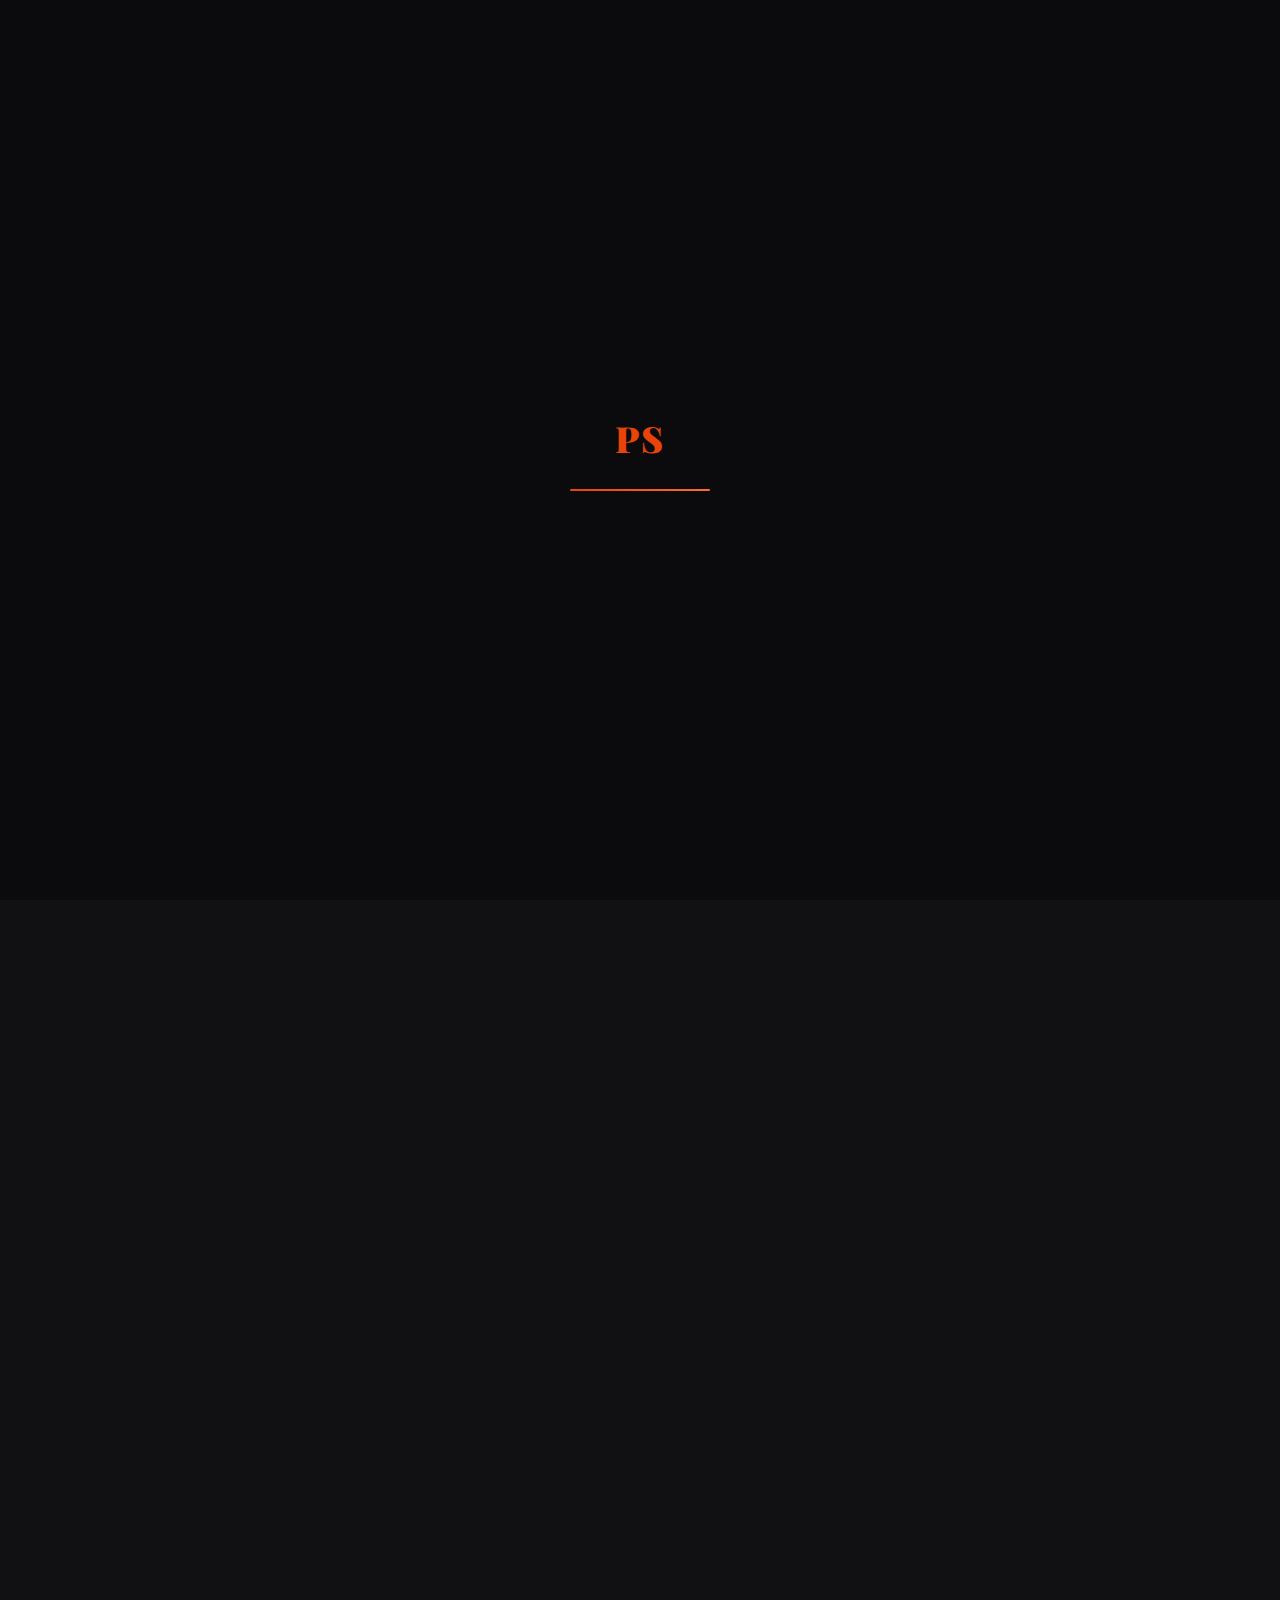
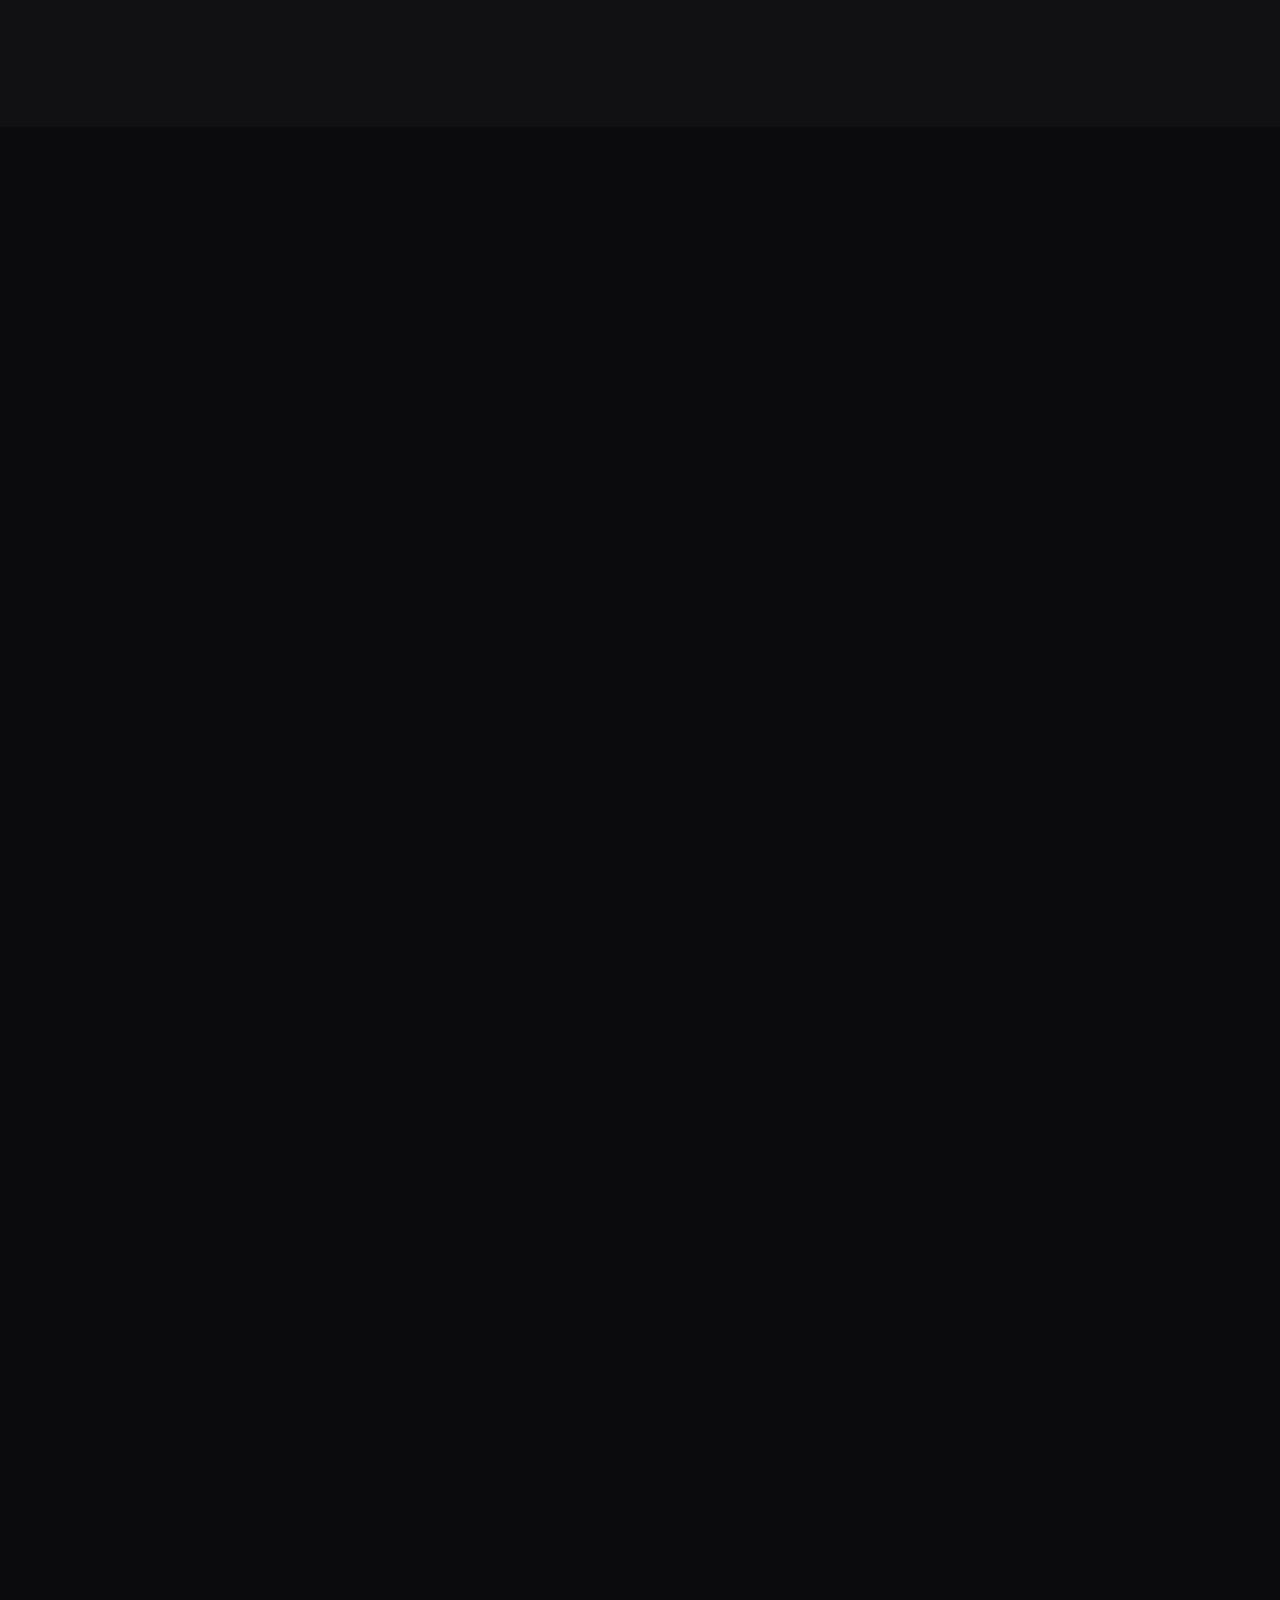
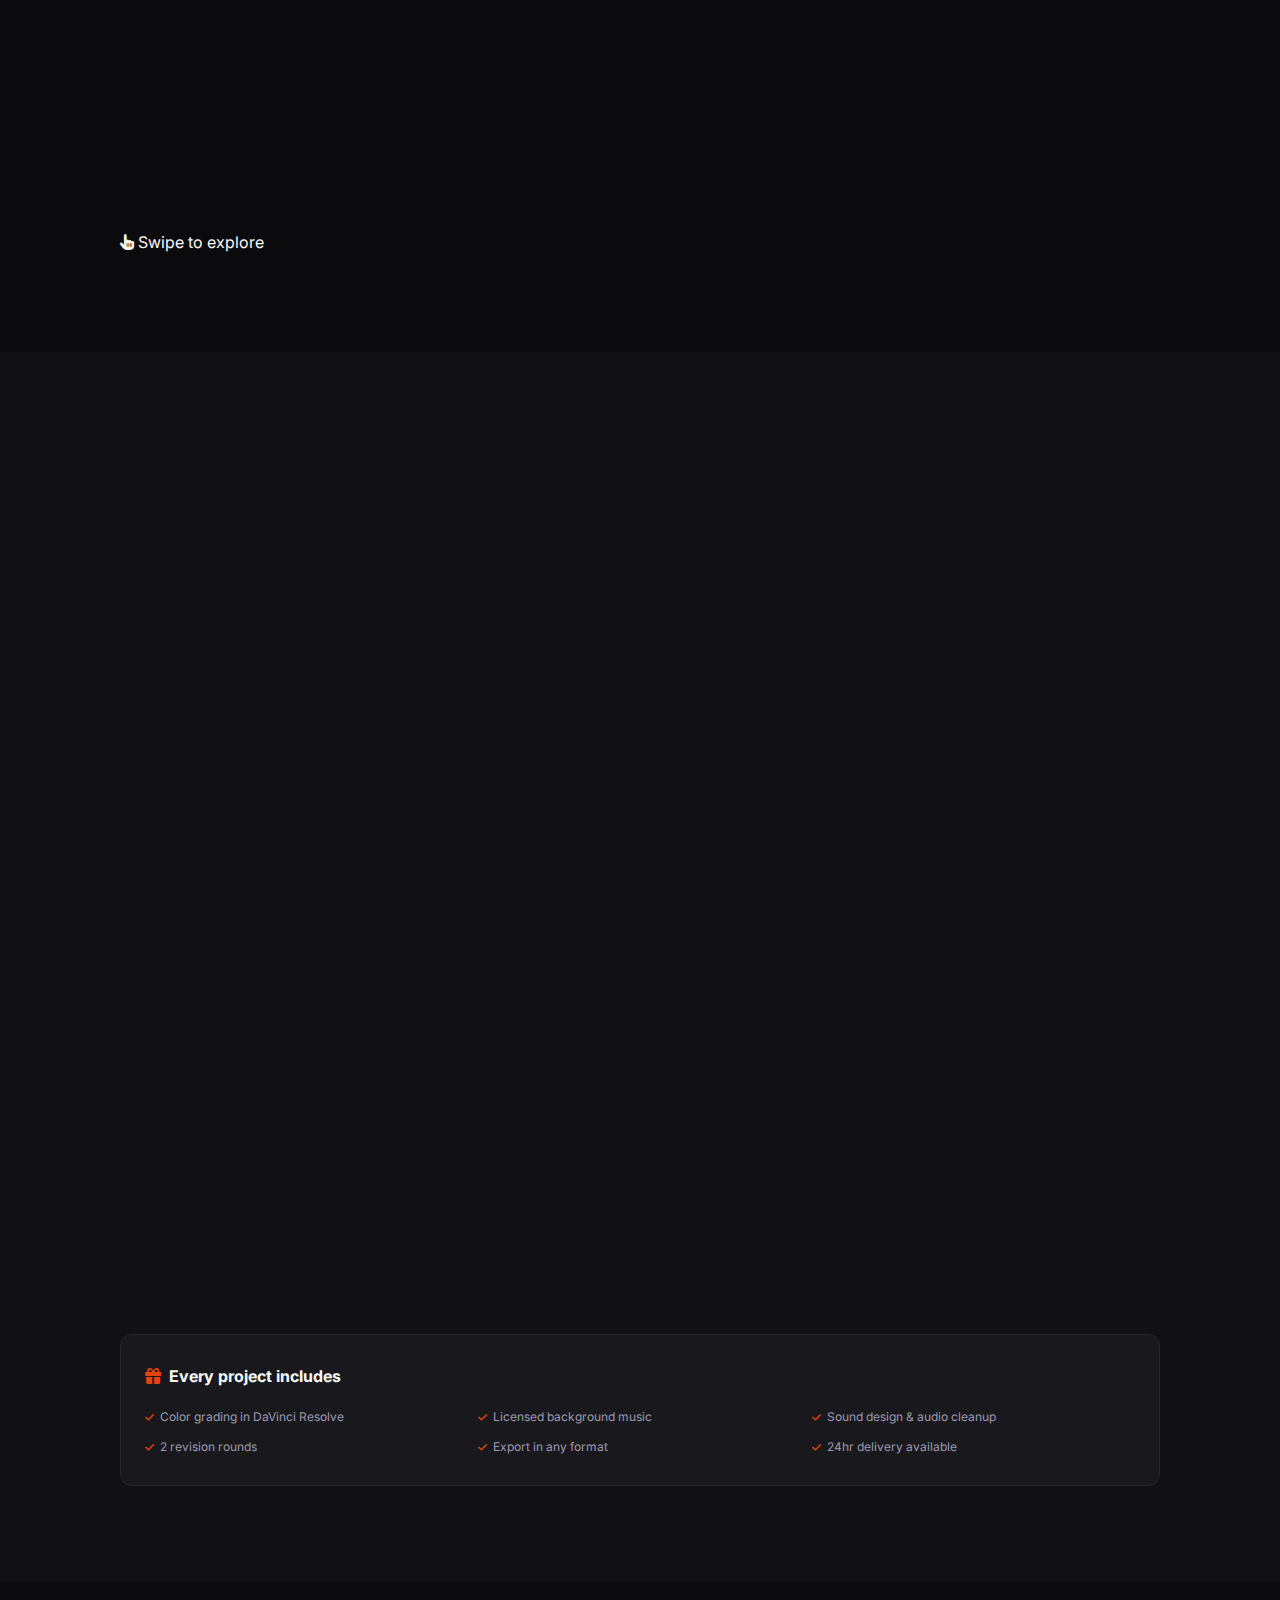
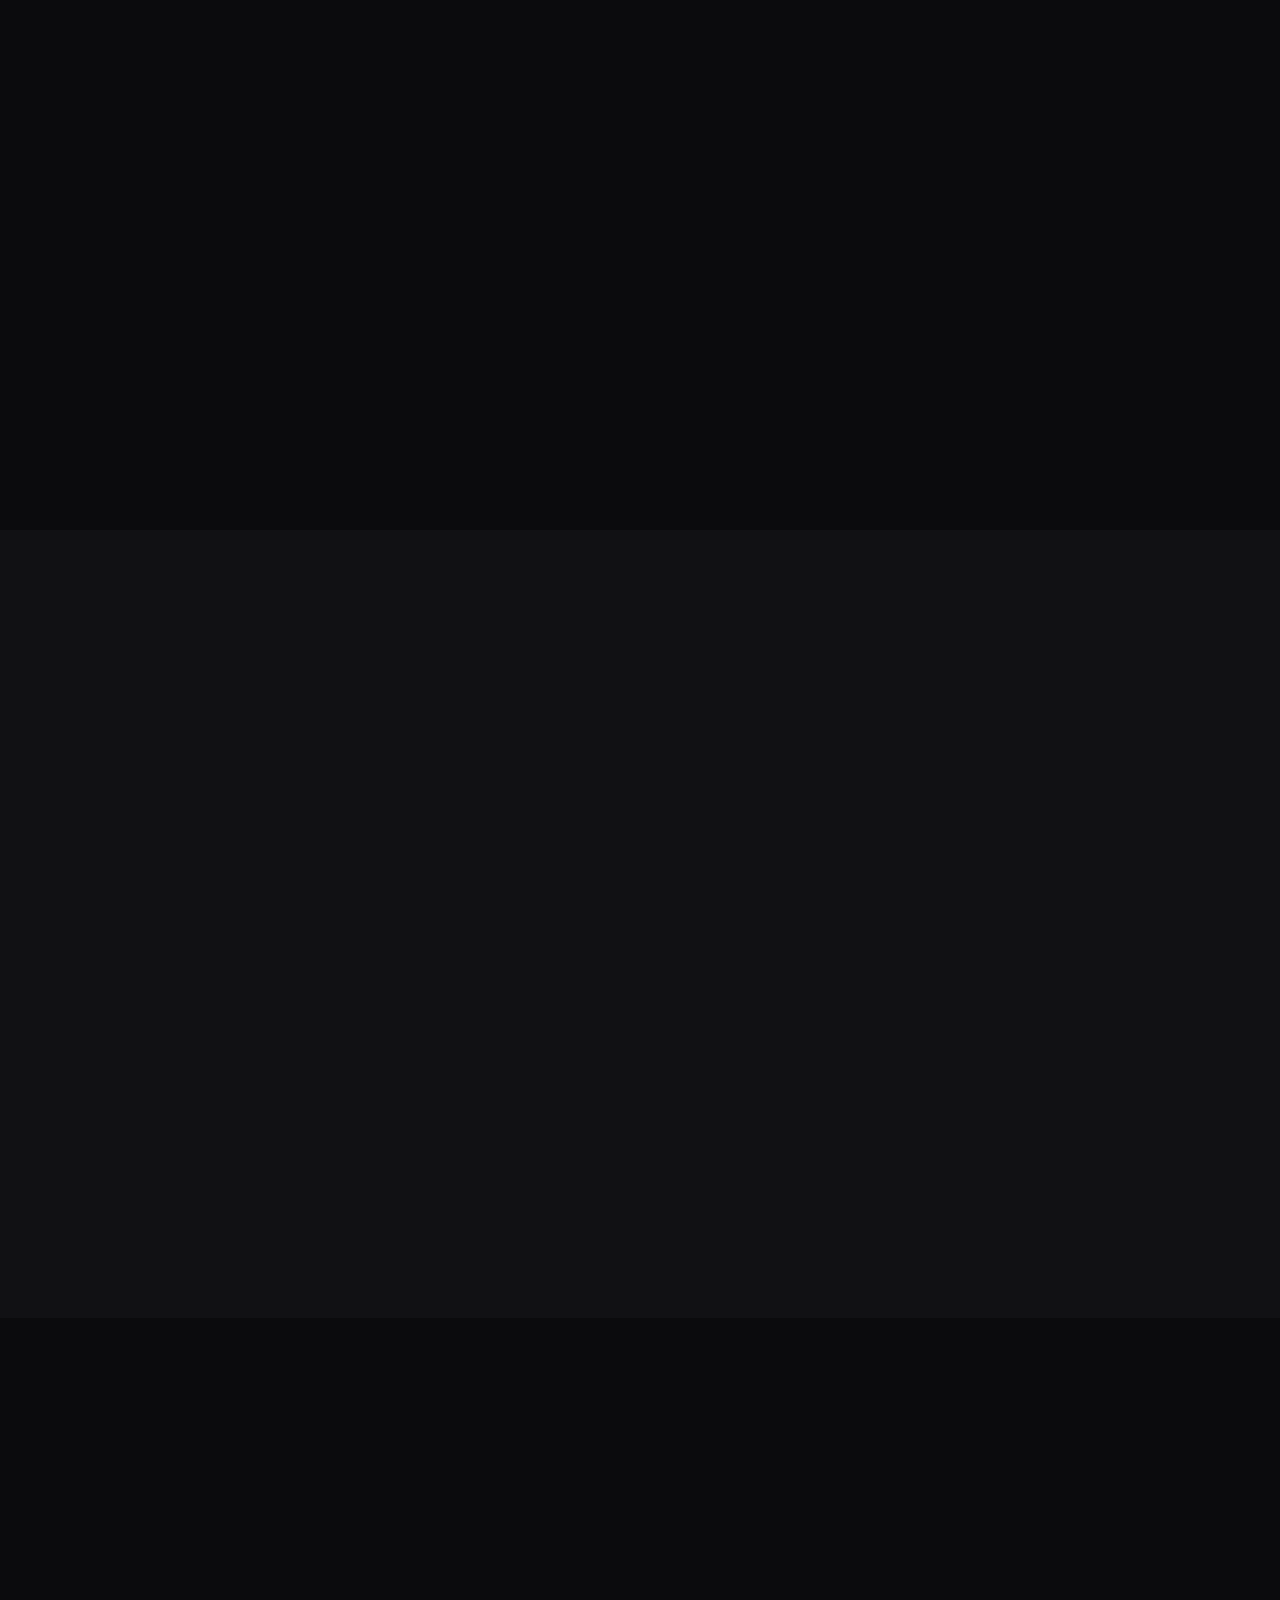
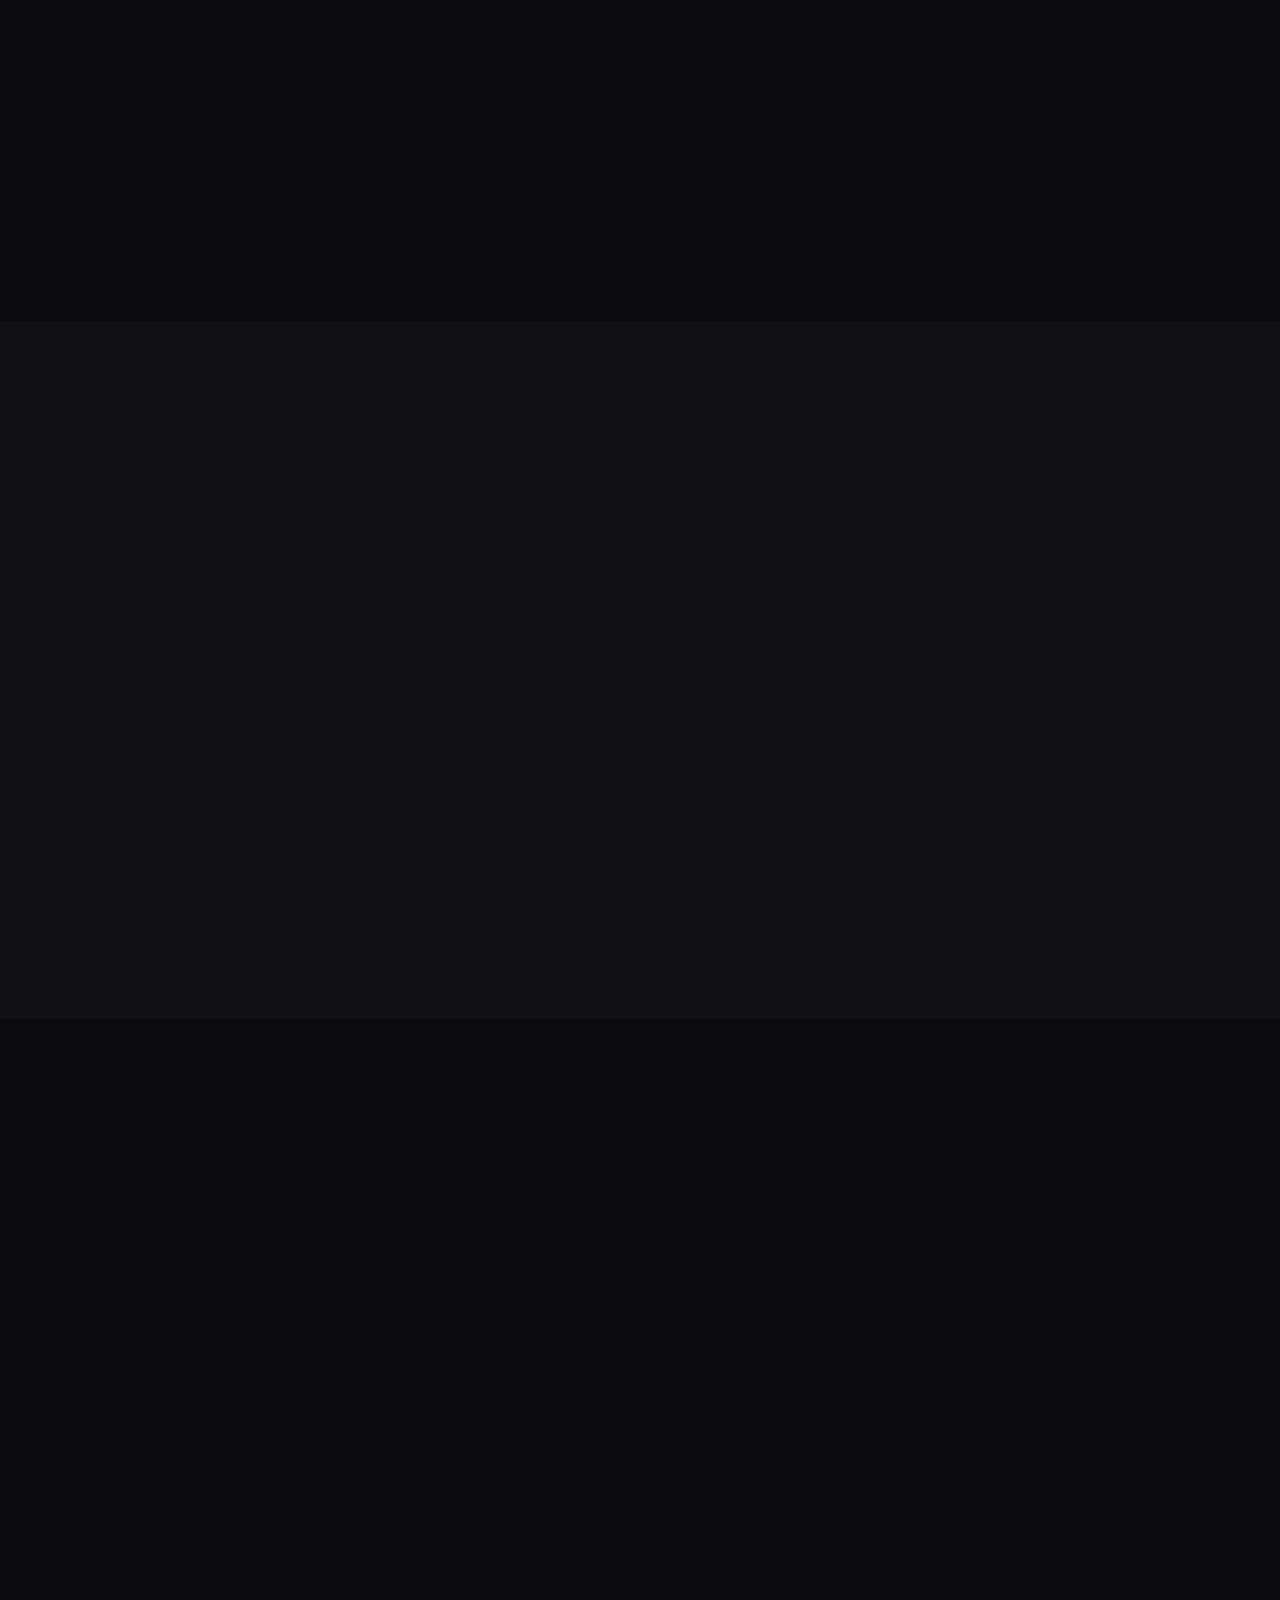
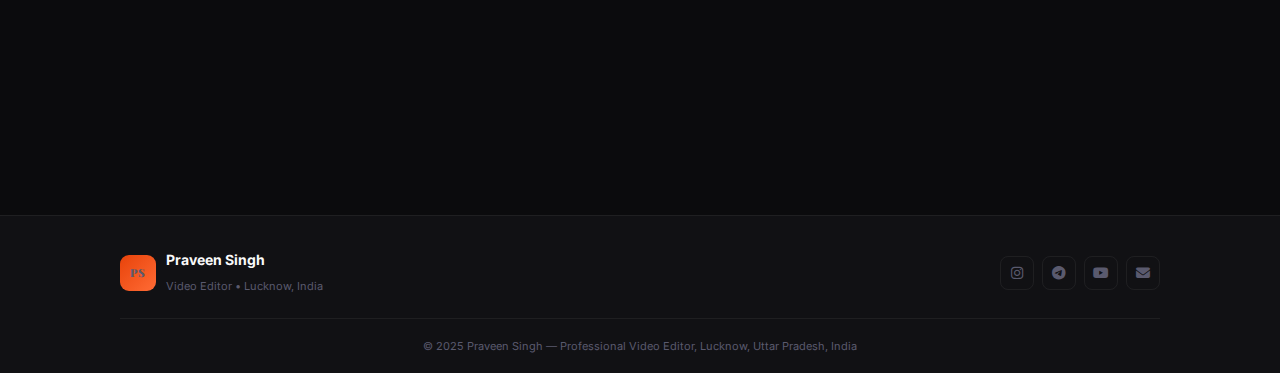
<file: index.html>
<!DOCTYPE html>
<html lang="en">
<head>
    <meta charset="UTF-8">
    <meta name="viewport" content="width=device-width, initial-scale=1.0">
    <meta name="theme-color" content="#e8430a">
    <meta name="robots" content="index, follow, max-image-preview:large">

    <title>Praveen Singh | Best Video Editor in Lucknow — Wedding Films, Reels & Documentary</title>
    <meta name="description" content="Praveen Singh — Best Video Editor in Lucknow. Specializing in Wedding Teasers, Highlights, Instagram Reels & Documentary editing. 100+ projects delivered. DaVinci Resolve expert. Hire now for cinematic edits.">
    <meta name="keywords" content="Praveen Singh, best video editor Lucknow, video editor near me, wedding video editor Lucknow, reel editor India, documentary editor, DaVinci Resolve editor, cinematic wedding film, video editing services Lucknow, freelance video editor UP">
    <meta name="author" content="Praveen Singh">
    <meta name="geo.region" content="IN-UP">
    <meta name="geo.placename" content="Lucknow">

    <link rel="canonical" href="https://praveensinghlko.github.io/">
    <link rel="icon" href="assets/favicon.ico">
    <link rel="apple-touch-icon" href="assets/logo.PNG">
    <link rel="manifest" href="manifest.json">

    <!-- Open Graph -->
    <meta property="og:type" content="website">
    <meta property="og:url" content="https://praveensinghlko.github.io/">
    <meta property="og:title" content="Praveen Singh | Best Video Editor in Lucknow">
    <meta property="og:description" content="Wedding Films, Reels, Documentary editing. 100+ projects. 24hr delivery. DaVinci Resolve expert.">
    <meta property="og:image" content="https://praveensinghlko.github.io/assets/profile1.jpeg">
    <meta property="og:locale" content="en_IN">

    <!-- Twitter -->
    <meta name="twitter:card" content="summary_large_image">
    <meta name="twitter:title" content="Praveen Singh | Video Editor Lucknow">
    <meta name="twitter:image" content="https://praveensinghlko.github.io/assets/profile1.jpeg">

    <!-- Schema: Person -->
    <script type="application/ld+json">
    {
        "@context":"https://schema.org",
        "@type":"Person",
        "name":"Praveen Singh",
        "alternateName":["Praveen Singh Video Editor","Best Video Editor Lucknow","Video Editor Near Me Lucknow"],
        "jobTitle":"Professional Video Editor",
        "description":"Best Video Editor in Lucknow — Wedding Teasers, Highlights, Instagram Reels & Documentary editing. DaVinci Resolve expert.",
        "url":"https://praveensinghlko.github.io",
        "image":"https://praveensinghlko.github.io/assets/profile1.jpeg",
        "email":"mailto:praveensinghaws@gmail.com",
        "address":{"@type":"PostalAddress","addressLocality":"Lucknow","addressRegion":"Uttar Pradesh","addressCountry":"IN"},
        "sameAs":["https://instagram.com/praveensinghaws","https://t.me/praveensinghaws","https://youtube.com/@praveensinghaws"],
        "knowsAbout":["Wedding Video Editing","Instagram Reels","Documentary Editing","DaVinci Resolve","Color Grading","Cinematic Films"]
    }
    </script>

    <!-- Schema: LocalBusiness (for "near me" ranking) -->
    <script type="application/ld+json">
    {
        "@context":"https://schema.org",
        "@type":"LocalBusiness",
        "name":"Praveen Singh — Video Editing Services",
        "description":"Professional Video Editor in Lucknow — Wedding Films, Reels, Documentary editing",
        "url":"https://praveensinghlko.github.io",
        "email":"praveensinghaws@gmail.com",
        "address":{"@type":"PostalAddress","addressLocality":"Lucknow","addressRegion":"Uttar Pradesh","addressCountry":"IN"},
        "geo":{"@type":"GeoCoordinates","latitude":"26.8467","longitude":"80.9462"},
        "openingHours":"Mo-Sa 09:00-21:00",
        "priceRange":"$$",
        "areaServed":{"@type":"City","name":"Lucknow"},
        "hasOfferCatalog":{
            "@type":"OfferCatalog",
            "name":"Video Editing Services",
            "itemListElement":[
                {"@type":"Offer","itemOffered":{"@type":"Service","name":"Wedding Film Editing"}},
                {"@type":"Offer","itemOffered":{"@type":"Service","name":"Instagram Reel Editing"}},
                {"@type":"Offer","itemOffered":{"@type":"Service","name":"Documentary Editing"}},
                {"@type":"Offer","itemOffered":{"@type":"Service","name":"Commercial Video Editing"}}
            ]
        }
    }
    </script>

    <!-- Schema: FAQPage (for rich snippets) -->
    <script type="application/ld+json">
    {
        "@context":"https://schema.org",
        "@type":"FAQPage",
        "mainEntity":[
            {"@type":"Question","name":"Who is the best video editor in Lucknow?","acceptedAnswer":{"@type":"Answer","text":"Praveen Singh is a top-rated professional video editor in Lucknow with 100+ projects completed, specializing in wedding films, Instagram reels, and documentaries using DaVinci Resolve."}},
            {"@type":"Question","name":"How much does a wedding video editor charge in Lucknow?","acceptedAnswer":{"@type":"Answer","text":"Wedding video editing in Lucknow starts from ₹5,000 for teasers and ₹15,000+ for full highlight films. Praveen Singh offers competitive pricing with 24-hour delivery."}},
            {"@type":"Question","name":"What software does Praveen Singh use for video editing?","acceptedAnswer":{"@type":"Answer","text":"Praveen Singh uses DaVinci Resolve Studio for professional video editing, color grading, VFX, and audio mixing — the same tool used in Hollywood productions."}}
        ]
    }
    </script>

    <!-- Fonts -->
    <link rel="preconnect" href="https://fonts.googleapis.com">
    <link rel="preconnect" href="https://fonts.gstatic.com" crossorigin>
    <link href="https://fonts.googleapis.com/css2?family=Inter:wght@300;400;500;600;700;800;900&family=Playfair+Display:wght@700;800;900&display=swap" rel="stylesheet">
    <link rel="stylesheet" href="https://cdnjs.cloudflare.com/ajax/libs/font-awesome/6.5.0/css/all.min.css">
    <link rel="stylesheet" href="css/style.css">

    <style>html{background:#0b0b0d}</style>

    <!-- Analytics -->
    <script async src="https://www.googletagmanager.com/gtag/js?id=G-3R5DC4MDE2"></script>
    <script>window.dataLayer=window.dataLayer||[];function gtag(){dataLayer.push(arguments)}gtag("js",new Date());gtag("config","G-3R5DC4MDE2")</script>
</head>
<body>

    <!-- ═══ LOADER ═══ -->
    <div class="loader" id="loader">
        <div class="loader-content">
            <div class="loader-logo">PS</div>
            <div class="loader-bar"><div class="loader-fill" id="loaderFill"></div></div>
        </div>
    </div>

    <!-- ═══ HEADER ═══ -->
    <header class="header" id="header">
        <div class="container">
            <a href="#" class="logo" aria-label="Home">
                <span class="logo-mark">PS</span>
                <div class="logo-info">
                    <span class="logo-name">Praveen Singh</span>
                    <span class="logo-sub">Video Editor &bull; Lucknow</span>
                </div>
            </a>

            <nav class="nav" id="nav">
                <a href="#home" class="nav-link active" data-sec="home">Home</a>
                <a href="#reel" class="nav-link" data-sec="reel">Showreel</a>
                <a href="#work" class="nav-link" data-sec="work">Work</a>
                <a href="#services" class="nav-link" data-sec="services">Services</a>
                <a href="#about" class="nav-link" data-sec="about">About</a>
                <a href="#faq" class="nav-link" data-sec="faq">FAQ</a>
                <a href="#contact" class="nav-link" data-sec="contact">Contact</a>
            </nav>

            <div class="header-end">
                <a href="#contact" class="hire-btn">
                    <span class="hire-dot"></span> Hire Me
                </a>
                <button class="burger" id="burger" aria-label="Menu">
                    <span></span><span></span><span></span>
                </button>
            </div>
        </div>
    </header>

    <!-- ═══ HERO ═══ -->
    <section class="hero" id="home">
        <div class="hero-bg">
            <div class="hero-glow"></div>
            <div class="hero-grain"></div>
        </div>

        <div class="container">
            <div class="hero-grid">
                <div class="hero-left">
                    <div class="hero-badge">
                        <span class="pulse-dot"></span>
                        Available for Projects
                    </div>

                    <h1 class="hero-h1">
                        <span class="hero-line1">I don't just edit videos</span>
                        <span class="hero-line2">I craft <em>stories</em></span>
                    </h1>

                    <p class="hero-p">
                        Professional video editor from <strong>Lucknow</strong> specializing in
                        <strong>wedding teasers</strong>, <strong>highlight films</strong>,
                        <strong>Instagram reels</strong> &amp; <strong>documentaries</strong>.
                        Every frame, every cut — crafted with intention.
                    </p>

                    <div class="hero-nums">
                        <div class="hnum">
                            <span class="hnum-val" data-to="100">0</span><span class="hnum-plus">+</span>
                            <span class="hnum-label">Projects</span>
                        </div>
                        <div class="hnum-line"></div>
                        <div class="hnum">
                            <span class="hnum-val" data-to="2">0</span><span class="hnum-plus">+</span>
                            <span class="hnum-label">Years</span>
                        </div>
                        <div class="hnum-line"></div>
                        <div class="hnum">
                            <span class="hnum-val" data-to="24">0</span><span class="hnum-plus">hr</span>
                            <span class="hnum-label">Delivery</span>
                        </div>
                    </div>

                    <div class="hero-cta">
                        <a href="#contact" class="btn-main"><i class="fas fa-paper-plane"></i> Start a Project</a>
                        <a href="#work" class="btn-sec"><i class="fas fa-play"></i> See My Work</a>
                    </div>

                    <div class="hero-trust">
                        <span class="trust-item"><i class="fas fa-check-circle"></i> DaVinci Resolve Expert</span>
                        <span class="trust-item"><i class="fas fa-check-circle"></i> 24hr Turnaround</span>
                        <span class="trust-item"><i class="fas fa-check-circle"></i> Based in Lucknow</span>
                    </div>
                </div>

                <div class="hero-right">
                    <div class="hero-card">
                        <img src="assets/profile1.jpeg" alt="Praveen Singh — Best Video Editor in Lucknow, India" class="hero-img" width="400" height="500" loading="eager">
                        <div class="hero-card-badge">
                            <i class="fas fa-film"></i>
                            <span>100+ Edits Delivered</span>
                        </div>
                    </div>
                </div>
            </div>
        </div>

        <div class="hero-scroll">
            <div class="scroll-line"></div>
        </div>
    </section>

    <!-- ═══ SHOWREEL ═══ -->
    <section class="section sec-dark" id="reel">
        <div class="container">
            <div class="sec-top">
                <span class="sec-tag">Showreel</span>
                <h2 class="sec-h2">See the <em>magic</em> in action</h2>
                <p class="sec-p">Wedding teasers, reels, documentaries — all in one reel</p>
            </div>

            <div class="reel-player">
                <div class="reel-frame" id="reelFrame">
                    <iframe
                        src="https://player.vimeo.com/video/1119702101?background=1&muted=1&loop=1&autoplay=1&title=0&byline=0&portrait=0"
                        frameborder="0" allow="autoplay;fullscreen" allowfullscreen loading="lazy"
                        title="Praveen Singh Showreel 2025 — Best Video Editor Lucknow"
                        id="reelIframe"></iframe>
                    <div class="reel-cover" id="reelCover">
                        <button class="reel-btn" id="reelBtn" aria-label="Play showreel">
                            <i class="fas fa-play"></i>
                        </button>
                        <span class="reel-hint">Click to play with sound</span>
                    </div>
                    <button class="vol-btn" id="volBtn" aria-label="Sound">
                        <i class="fas fa-volume-mute" id="volIcon"></i>
                    </button>
                </div>
            </div>
        </div>
    </section>

    <!-- ═══ WORK ═══ -->
    <section class="section" id="work">
        <div class="container">
            <div class="sec-top">
                <span class="sec-tag">Portfolio</span>
                <h2 class="sec-h2">Recent <em>work</em></h2>
                <p class="sec-p">Wedding films, reels &amp; documentaries — all edited in DaVinci Resolve</p>
            </div>

            <div class="work-scroll">
                <div class="work-track">

                    <article class="work-item" data-vid="1130573519">
                        <div class="work-video">
                            <iframe src="https://player.vimeo.com/video/1130573519?background=1&muted=1&loop=1&autoplay=1&title=0&byline=0&portrait=0" frameborder="0" allow="autoplay" loading="lazy" title="Wedding Teaser Edit"></iframe>
                            <div class="work-ov">
                                <span class="work-cat"><i class="fas fa-heart"></i> Wedding</span>
                                <button class="work-play"><i class="fas fa-play"></i></button>
                            </div>
                            <div class="work-playing"><div class="eq"><span></span><span></span><span></span><span></span></div>Playing</div>
                        </div>
                        <div class="work-meta">
                            <h3>Wedding Teaser</h3>
                            <p>Cinematic &bull; 20s &bull; Color Graded</p>
                        </div>
                    </article>

                    <article class="work-item" data-vid="1119758094">
                        <div class="work-video">
                            <iframe src="https://player.vimeo.com/video/1119758094?background=1&muted=1&loop=1&autoplay=1&title=0&byline=0&portrait=0" frameborder="0" allow="autoplay" loading="lazy" title="Instagram Reel Edit"></iframe>
                            <div class="work-ov">
                                <span class="work-cat"><i class="fas fa-mobile-alt"></i> Reel</span>
                                <button class="work-play"><i class="fas fa-play"></i></button>
                            </div>
                            <div class="work-playing"><div class="eq"><span></span><span></span><span></span><span></span></div>Playing</div>
                        </div>
                        <div class="work-meta">
                            <h3>Instagram Reel</h3>
                            <p>Trending &bull; 30s &bull; Beat Sync</p>
                        </div>
                    </article>

                    <article class="work-item" data-vid="1119801356">
                        <div class="work-video">
                            <iframe src="https://player.vimeo.com/video/1119801356?background=1&muted=1&loop=1&autoplay=1&title=0&byline=0&portrait=0" frameborder="0" allow="autoplay" loading="lazy" title="Travel Documentary Edit"></iframe>
                            <div class="work-ov">
                                <span class="work-cat"><i class="fas fa-globe"></i> Documentary</span>
                                <button class="work-play"><i class="fas fa-play"></i></button>
                            </div>
                            <div class="work-playing"><div class="eq"><span></span><span></span><span></span><span></span></div>Playing</div>
                        </div>
                        <div class="work-meta">
                            <h3>Travel Documentary</h3>
                            <p>Cinematic &bull; 45s &bull; Full Grade</p>
                        </div>
                    </article>

                    <article class="work-item" data-vid="1119802002">
                        <div class="work-video">
                            <iframe src="https://player.vimeo.com/video/1119802002?background=1&muted=1&loop=1&autoplay=1&title=0&byline=0&portrait=0" frameborder="0" allow="autoplay" loading="lazy" title="Brand Commercial Edit"></iframe>
                            <div class="work-ov">
                                <span class="work-cat"><i class="fas fa-bullhorn"></i> Commercial</span>
                                <button class="work-play"><i class="fas fa-play"></i></button>
                            </div>
                            <div class="work-playing"><div class="eq"><span></span><span></span><span></span><span></span></div>Playing</div>
                        </div>
                        <div class="work-meta">
                            <h3>Brand Campaign</h3>
                            <p>Product &bull; 60s &bull; Motion Graphics</p>
                        </div>
                    </article>

                    <article class="work-item" data-vid="1119801313">
                        <div class="work-video">
                            <iframe src="https://player.vimeo.com/video/1119801313?background=1&muted=1&loop=1&autoplay=1&title=0&byline=0&portrait=0" frameborder="0" allow="autoplay" loading="lazy" title="Podcast Episode Edit"></iframe>
                            <div class="work-ov">
                                <span class="work-cat"><i class="fas fa-microphone"></i> Podcast</span>
                                <button class="work-play"><i class="fas fa-play"></i></button>
                            </div>
                            <div class="work-playing"><div class="eq"><span></span><span></span><span></span><span></span></div>Playing</div>
                        </div>
                        <div class="work-meta">
                            <h3>Podcast Episode</h3>
                            <p>Multi-cam &bull; 30s &bull; Audio Mix</p>
                        </div>
                    </article>

                </div>
            </div>
            <p class="scroll-tip"><i class="fas fa-hand-pointer"></i> Swipe to explore</p>
        </div>
    </section>

    <!-- ═══ SERVICES ═══ -->
    <section class="section sec-dark" id="services">
        <div class="container">
            <div class="sec-top">
                <span class="sec-tag">Services</span>
                <h2 class="sec-h2">What I <em>specialize</em> in</h2>
                <p class="sec-p">Focused expertise in wedding films, reels &amp; documentary editing</p>
            </div>

            <div class="svc-grid">
                <div class="svc featured">
                    <div class="svc-badge">Most Popular</div>
                    <div class="svc-icon"><i class="fas fa-heart"></i></div>
                    <h3>Wedding Films</h3>
                    <p>Cinematic teasers, highlight reels, and full ceremony edits. Every love story deserves a film.</p>
                    <ul class="svc-list">
                        <li><i class="fas fa-check"></i> Teasers (15-60s)</li>
                        <li><i class="fas fa-check"></i> Highlight Films (3-5min)</li>
                        <li><i class="fas fa-check"></i> Full Ceremony Edit</li>
                        <li><i class="fas fa-check"></i> Cinematic Color Grade</li>
                    </ul>
                </div>

                <div class="svc">
                    <div class="svc-icon"><i class="fas fa-mobile-alt"></i></div>
                    <h3>Instagram Reels</h3>
                    <p>Hook-driven, beat-synced, retention-optimized edits that go viral.</p>
                    <ul class="svc-list">
                        <li><i class="fas fa-check"></i> Trending Formats</li>
                        <li><i class="fas fa-check"></i> Beat Sync Edits</li>
                        <li><i class="fas fa-check"></i> Captions & Effects</li>
                        <li><i class="fas fa-check"></i> Thumbnail Design</li>
                    </ul>
                </div>

                <div class="svc">
                    <div class="svc-icon"><i class="fas fa-globe"></i></div>
                    <h3>Documentary</h3>
                    <p>Narrative-driven editing for travel, news, and story-based projects.</p>
                    <ul class="svc-list">
                        <li><i class="fas fa-check"></i> Story Structure</li>
                        <li><i class="fas fa-check"></i> Interview Editing</li>
                        <li><i class="fas fa-check"></i> B-Roll Integration</li>
                        <li><i class="fas fa-check"></i> Cinematic Grade</li>
                    </ul>
                </div>

                <div class="svc">
                    <div class="svc-icon"><i class="fas fa-bullhorn"></i></div>
                    <h3>Commercials</h3>
                    <p>Product ads, brand promos, and launch videos that convert.</p>
                    <ul class="svc-list">
                        <li><i class="fas fa-check"></i> Product Showcase</li>
                        <li><i class="fas fa-check"></i> Brand Story</li>
                        <li><i class="fas fa-check"></i> Motion Graphics</li>
                        <li><i class="fas fa-check"></i> Sound Design</li>
                    </ul>
                </div>
            </div>

            <div class="includes">
                <h3><i class="fas fa-gift"></i> Every project includes</h3>
                <div class="inc-grid">
                    <span><i class="fas fa-check"></i> Color grading in DaVinci Resolve</span>
                    <span><i class="fas fa-check"></i> Licensed background music</span>
                    <span><i class="fas fa-check"></i> Sound design &amp; audio cleanup</span>
                    <span><i class="fas fa-check"></i> 2 revision rounds</span>
                    <span><i class="fas fa-check"></i> Export in any format</span>
                    <span><i class="fas fa-check"></i> 24hr delivery available</span>
                </div>
            </div>
        </div>
    </section>

    <!-- ═══ PROCESS ═══ -->
    <section class="section" id="process">
        <div class="container">
            <div class="sec-top">
                <span class="sec-tag">Process</span>
                <h2 class="sec-h2">How we work <em>together</em></h2>
            </div>
            <div class="steps">
                <div class="step">
                    <div class="step-n">01</div>
                    <h3>Share your vision</h3>
                    <p>You send me the raw footage, references, and a brief about what you want.</p>
                </div>
                <div class="step">
                    <div class="step-n">02</div>
                    <h3>I build the story</h3>
                    <p>Rough cut with pacing, music selection, and structure — sent for your feedback.</p>
                </div>
                <div class="step">
                    <div class="step-n">03</div>
                    <h3>Polish &amp; grade</h3>
                    <p>Color grading, sound design, titles, transitions — the cinematic finishing touch.</p>
                </div>
                <div class="step">
                    <div class="step-n">04</div>
                    <h3>Deliver in 24hrs</h3>
                    <p>Review, revisions (2 rounds included), and final export in your preferred format.</p>
                </div>
            </div>
        </div>
    </section>

    <!-- ═══ ABOUT ═══ -->
    <section class="section sec-dark" id="about">
        <div class="container">
            <div class="about-wrap">
                <div class="about-img-box">
                    <img src="assets/profile1.jpeg" alt="Praveen Singh — Professional Video Editor from Lucknow, Uttar Pradesh" class="about-photo" loading="lazy" width="480" height="580">
                </div>
                <div class="about-info">
                    <span class="sec-tag">About Me</span>
                    <h2 class="sec-h2">Praveen Singh</h2>
                    <h3 class="about-role">Video Editor &mdash; Lucknow, India</h3>

                    <p>I started editing wedding videos for fun and fell in love with the craft. Two years and 100+ projects later, I've edited everything from intimate wedding teasers to full-length documentaries.</p>

                    <p>My weapon of choice is <strong>DaVinci Resolve</strong> — I handle the entire pipeline: edit, color grade, sound design, and delivery. No jumping between apps, no delays. Just clean, cinematic output.</p>

                    <p>I'm not the cheapest editor, but I am the one who'll make your footage look like a movie. And I'll deliver it in 24 hours.</p>

                    <div class="about-stats">
                        <div class="as"><i class="fas fa-film"></i><strong>100+</strong><span>Projects</span></div>
                        <div class="as"><i class="fas fa-clock"></i><strong>2+ Yrs</strong><span>Experience</span></div>
                        <div class="as"><i class="fas fa-bolt"></i><strong>24hr</strong><span>Delivery</span></div>
                        <div class="as"><i class="fas fa-heart"></i><strong>50+</strong><span>Weddings</span></div>
                    </div>

                    <a href="#contact" class="btn-main"><i class="fas fa-paper-plane"></i> Let's Work Together</a>
                </div>
            </div>
        </div>
    </section>

    <!-- ═══ TESTIMONIALS ═══ -->
    <section class="section" id="reviews">
        <div class="container">
            <div class="sec-top">
                <span class="sec-tag">Reviews</span>
                <h2 class="sec-h2">What clients <em>say</em></h2>
            </div>
            <div class="reviews-grid">
                <div class="review">
                    <div class="review-stars"><i class="fas fa-star"></i><i class="fas fa-star"></i><i class="fas fa-star"></i><i class="fas fa-star"></i><i class="fas fa-star"></i></div>
                    <p>"Praveen edited our wedding teaser and we couldn't stop watching it. The color grading, the music sync, the emotions — everything was perfect. Best editor in Lucknow, hands down."</p>
                    <div class="reviewer">
                        <div class="rev-avatar">RK</div>
                        <div><strong>Rahul &amp; Kavya</strong><span>Wedding Couple &bull; Lucknow</span></div>
                    </div>
                </div>
                <div class="review">
                    <div class="review-stars"><i class="fas fa-star"></i><i class="fas fa-star"></i><i class="fas fa-star"></i><i class="fas fa-star"></i><i class="fas fa-star"></i></div>
                    <p>"We needed 10 reels edited in 3 days. Praveen delivered all 10 in 2 days — each one better than the last. Our engagement went up 4x. He's now our permanent editor."</p>
                    <div class="reviewer">
                        <div class="rev-avatar">AS</div>
                        <div><strong>Ankit Sharma</strong><span>Content Creator &bull; 200K Followers</span></div>
                    </div>
                </div>
                <div class="review">
                    <div class="review-stars"><i class="fas fa-star"></i><i class="fas fa-star"></i><i class="fas fa-star"></i><i class="fas fa-star"></i><i class="fas fa-star"></i></div>
                    <p>"The documentary Praveen edited for our NGO brought tears to everyone's eyes. His storytelling ability is exceptional. The color grading alone was worth every rupee."</p>
                    <div class="reviewer">
                        <div class="rev-avatar">NF</div>
                        <div><strong>Neha Foundation</strong><span>NGO &bull; Documentary Project</span></div>
                    </div>
                </div>
            </div>
        </div>
    </section>

    <!-- ═══ FAQ ═══ -->
    <section class="section sec-dark" id="faq">
        <div class="container">
            <div class="sec-top">
                <span class="sec-tag">FAQ</span>
                <h2 class="sec-h2">Frequently <em>asked</em></h2>
            </div>
            <div class="faq-list">
                <div class="faq-item">
                    <button class="faq-q"><span>Who is the best video editor in Lucknow?</span><i class="fas fa-chevron-down"></i></button>
                    <div class="faq-a"><p>With 100+ projects delivered, specialization in wedding films and DaVinci Resolve expertise, Praveen Singh is one of the most sought-after video editors in Lucknow. His work spans weddings, documentaries, Instagram reels, and commercial projects across India.</p></div>
                </div>
                <div class="faq-item">
                    <button class="faq-q"><span>How much do you charge for wedding video editing?</span><i class="fas fa-chevron-down"></i></button>
                    <div class="faq-a"><p>Wedding teaser editing starts from ₹5,000. Highlight films (3-5 min) from ₹10,000. Full ceremony edits from ₹15,000. Prices vary based on footage duration and complexity. Contact me for a custom quote.</p></div>
                </div>
                <div class="faq-item">
                    <button class="faq-q"><span>What is your turnaround time?</span><i class="fas fa-chevron-down"></i></button>
                    <div class="faq-a"><p>Most projects are delivered within 24 hours. Wedding highlight films typically take 2-3 days. Rush delivery is available. I keep you updated throughout the process.</p></div>
                </div>
                <div class="faq-item">
                    <button class="faq-q"><span>How do I send you my raw footage?</span><i class="fas fa-chevron-down"></i></button>
                    <div class="faq-a"><p>You can share footage via Google Drive, Dropbox, WeTransfer, or any cloud service. For wedding projects with large files, I also accept hard drives. All files are kept confidential.</p></div>
                </div>
                <div class="faq-item">
                    <button class="faq-q"><span>Do you work with clients outside Lucknow?</span><i class="fas fa-chevron-down"></i></button>
                    <div class="faq-a"><p>Absolutely! While I'm based in Lucknow, I work with clients across India and internationally. Everything is managed remotely — you send footage, I deliver the edit. Simple.</p></div>
                </div>
            </div>
        </div>
    </section>

    <!-- ═══ CONTACT ═══ -->
    <section class="section" id="contact">
        <div class="container">
            <div class="sec-top">
                <span class="sec-tag">Contact</span>
                <h2 class="sec-h2">Let's create something <em>incredible</em></h2>
                <p class="sec-p">Available for wedding films, reels &amp; documentary projects</p>
            </div>

            <div class="contact-wrap">
                <div class="contact-cards">
                    <a href="mailto:praveensinghaws@gmail.com" class="cc">
                        <div class="cc-icon"><i class="fas fa-envelope"></i></div>
                        <div class="cc-info">
                            <span class="cc-label">Email</span>
                            <span class="cc-val">praveensinghaws@gmail.com</span>
                        </div>
                        <i class="fas fa-arrow-right cc-arrow"></i>
                    </a>
                    <a href="https://t.me/praveensinghaws" target="_blank" rel="noopener" class="cc">
                        <div class="cc-icon"><i class="fab fa-telegram"></i></div>
                        <div class="cc-info">
                            <span class="cc-label">Telegram</span>
                            <span class="cc-val">@praveensinghaws</span>
                        </div>
                        <i class="fas fa-arrow-right cc-arrow"></i>
                    </a>
                    <a href="https://instagram.com/praveensinghaws" target="_blank" rel="noopener" class="cc">
                        <div class="cc-icon"><i class="fab fa-instagram"></i></div>
                        <div class="cc-info">
                            <span class="cc-label">Instagram</span>
                            <span class="cc-val">@praveensinghaws</span>
                        </div>
                        <i class="fas fa-arrow-right cc-arrow"></i>
                    </a>
                    <a href="https://youtube.com/@praveensinghaws" target="_blank" rel="noopener" class="cc">
                        <div class="cc-icon"><i class="fab fa-youtube"></i></div>
                        <div class="cc-info">
                            <span class="cc-label">YouTube</span>
                            <span class="cc-val">@praveensinghaws</span>
                        </div>
                        <i class="fas fa-arrow-right cc-arrow"></i>
                    </a>
                </div>

                <form class="contact-form" id="contactForm">
                    <div class="form-2col">
                        <div class="fg">
                            <label for="fname">Name</label>
                            <input type="text" id="fname" name="name" placeholder="Your name" required>
                        </div>
                        <div class="fg">
                            <label for="femail">Email</label>
                            <input type="email" id="femail" name="email" placeholder="you@email.com" required>
                        </div>
                    </div>
                    <div class="fg">
                        <label for="fservice">What do you need?</label>
                        <select id="fservice" name="service" required>
                            <option value="" disabled selected>Select service</option>
                            <option value="wedding-teaser">Wedding Teaser</option>
                            <option value="wedding-highlight">Wedding Highlight Film</option>
                            <option value="instagram-reel">Instagram Reel</option>
                            <option value="documentary">Documentary</option>
                            <option value="commercial">Commercial / Ad</option>
                            <option value="other">Other</option>
                        </select>
                    </div>
                    <div class="fg">
                        <label for="fmsg">Project details</label>
                        <textarea id="fmsg" name="message" rows="4" placeholder="Tell me about your project — footage details, timeline, references..." required></textarea>
                    </div>
                    <button type="submit" class="btn-main btn-full">
                        <i class="fas fa-paper-plane"></i> Send Message
                    </button>
                    <p class="form-note">I reply within a few hours &bull; Based in Lucknow, serving all of India</p>
                </form>
            </div>
        </div>
    </section>

    <!-- ═══ FOOTER ═══ -->
    <footer class="footer">
        <div class="container">
            <div class="footer-main">
                <div class="footer-brand">
                    <span class="logo-mark">PS</span>
                    <div>
                        <strong>Praveen Singh</strong>
                        <span>Video Editor &bull; Lucknow, India</span>
                    </div>
                </div>
                <div class="footer-social">
                    <a href="https://instagram.com/praveensinghaws" target="_blank" aria-label="Instagram"><i class="fab fa-instagram"></i></a>
                    <a href="https://t.me/praveensinghaws" target="_blank" aria-label="Telegram"><i class="fab fa-telegram"></i></a>
                    <a href="https://youtube.com/@praveensinghaws" target="_blank" aria-label="YouTube"><i class="fab fa-youtube"></i></a>
                    <a href="mailto:praveensinghaws@gmail.com" aria-label="Email"><i class="fas fa-envelope"></i></a>
                </div>
            </div>
            <div class="footer-bot">
                <p>&copy; 2025 Praveen Singh &mdash; Professional Video Editor, Lucknow, Uttar Pradesh, India</p>
            </div>
        </div>
    </footer>

    <button class="totop" id="totop" aria-label="Back to top"><i class="fas fa-chevron-up"></i></button>

    <script src="js/script.js" defer></script>
</body>
</html>
</file>
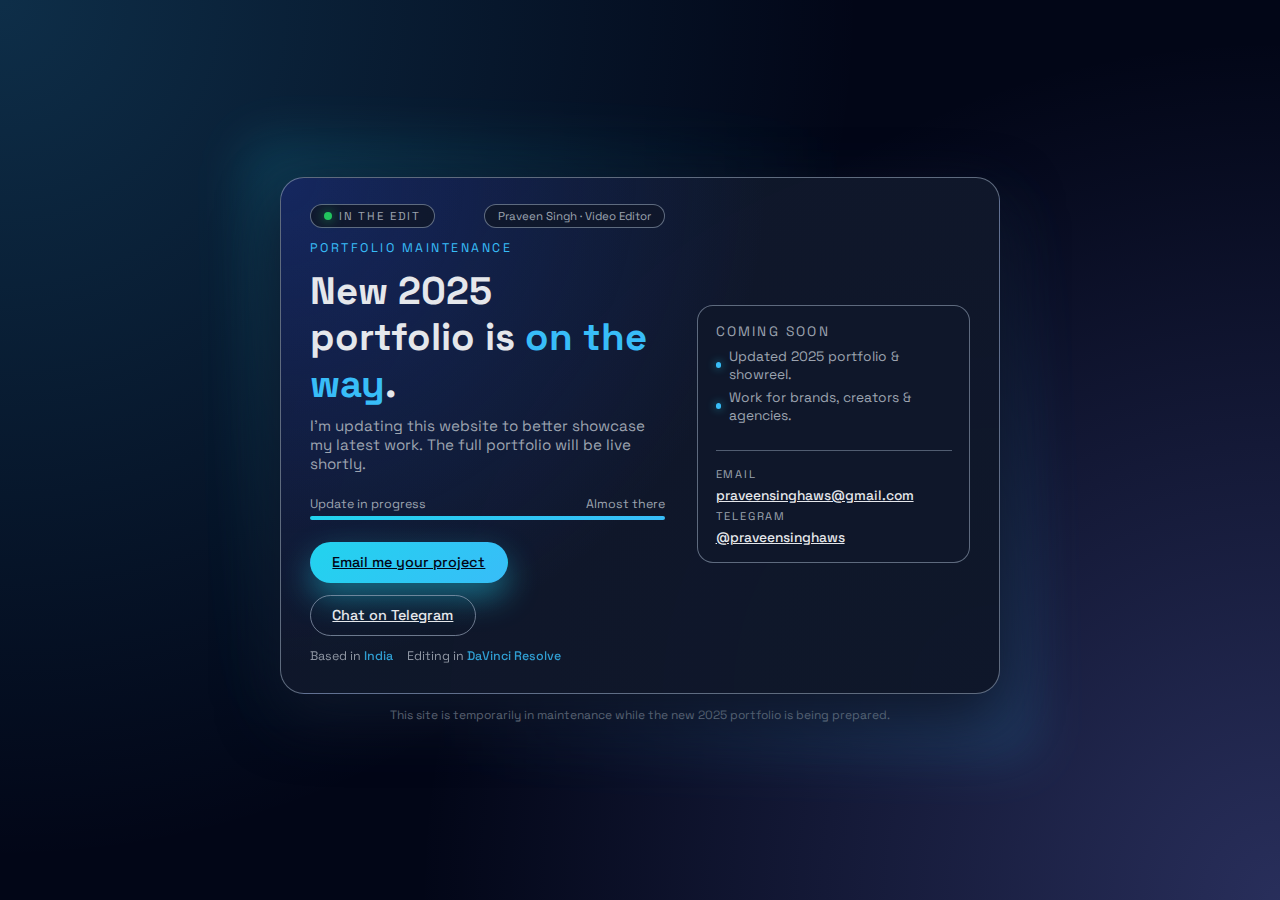
<file: maintenance.html>
<!DOCTYPE html>
<html lang="en">
<head>
  <meta charset="UTF-8" />
  <title>Praveen Singh | Portfolio Updating</title>
  <meta name="viewport" content="width=device-width, initial-scale=1" />
  <meta
    name="description"
    content="Praveen Singh – Video editor portfolio is currently being updated."
  />

  <link rel="preconnect" href="https://fonts.googleapis.com" />
  <link rel="preconnect" href="https://fonts.gstatic.com" crossorigin />
  <link
    href="https://fonts.googleapis.com/css2?family=Space+Grotesk:wght@400;500;600;700&display=swap"
    rel="stylesheet"
  />

  <style>
    :root {
      --bg: #020617;
      --card-bg: rgba(15, 23, 42, 0.96);
      --accent: #22d3ee;
      --accent-soft: rgba(34, 211, 238, 0.1);
      --accent-strong: #38bdf8;
      --text: #e5e7eb;
      --text-muted: #9ca3af;
      --border: rgba(148, 163, 184, 0.6);
      --radius-lg: 18px;
      --radius-pill: 999px;
      --shadow-soft: 0 22px 60px rgba(15, 23, 42, 0.95);
      --font-sans: "Space Grotesk", system-ui, -apple-system, BlinkMacSystemFont,
        "Segoe UI", sans-serif;
    }

    * {
      box-sizing: border-box;
      margin: 0;
      padding: 0;
    }

    html,
    body {
      height: 100%;
    }

    body {
      font-family: var(--font-sans);
      background:
        radial-gradient(circle at 0 0, rgba(56, 189, 248, 0.22), transparent 55%),
        radial-gradient(circle at 100% 100%, rgba(129, 140, 248, 0.3), transparent 55%),
        #020617;
      color: var(--text);
      -webkit-font-smoothing: antialiased;
      display: flex;
      align-items: center;
      justify-content: center;
      padding: 1.5rem;
    }

    .wrapper {
      max-width: 720px;
      width: 100%;
      position: relative;
    }

    .glow-orbit {
      position: absolute;
      inset: -40px;
      border-radius: 30px;
      background:
        radial-gradient(circle at 0 0, rgba(34, 211, 238, 0.22), transparent 60%),
        radial-gradient(circle at 100% 100%, rgba(56, 189, 248, 0.22), transparent 60%);
      opacity: 0.7;
      filter: blur(24px);
      z-index: 0;
      pointer-events: none;
    }

    .card {
      position: relative;
      z-index: 1;
      border-radius: 24px;
      border: 1px solid var(--border);
      background: radial-gradient(circle at 0 0, rgba(30, 64, 175, 0.4), transparent 55%),
        radial-gradient(circle at 100% 100%, rgba(15, 23, 42, 0.9), rgba(15, 23, 42, 1)),
        var(--card-bg);
      box-shadow: var(--shadow-soft);
      padding: 1.6rem 1.8rem 1.8rem;
      display: grid;
      grid-template-columns: minmax(0, 1.3fr) minmax(0, 1fr);
      gap: 2rem;
      align-items: center;
      overflow: hidden;
    }

    @media (max-width: 720px) {
      .card {
        grid-template-columns: minmax(0, 1fr);
        padding: 1.4rem 1.3rem 1.6rem;
      }
    }

    .badge-row {
      display: flex;
      align-items: center;
      justify-content: space-between;
      gap: 1rem;
      margin-bottom: 0.8rem;
    }

    .pill {
      display: inline-flex;
      align-items: center;
      gap: 0.45rem;
      padding: 0.25rem 0.8rem;
      border-radius: var(--radius-pill);
      border: 1px solid rgba(148, 163, 184, 0.6);
      background: rgba(15, 23, 42, 0.9);
      font-size: 0.72rem;
      text-transform: uppercase;
      letter-spacing: 0.16em;
      color: var(--text-muted);
    }

    .dot-live {
      width: 8px;
      height: 8px;
      border-radius: 999px;
      background: #22c55e;
      box-shadow: 0 0 12px rgba(34, 197, 94, 0.8);
      animation: pulse 1.6s infinite;
    }

    @keyframes pulse {
      0% {
        transform: scale(1);
        opacity: 0.9;
      }
      50% {
        transform: scale(1.4);
        opacity: 0.3;
      }
      100% {
        transform: scale(1);
        opacity: 0.9;
      }
    }

    .eyebrow {
      font-size: 0.78rem;
      letter-spacing: 0.2em;
      text-transform: uppercase;
      color: var(--accent-strong);
      margin-bottom: 0.75rem;
    }

    h1 {
      font-size: clamp(1.9rem, 3vw, 2.4rem);
      line-height: 1.2;
      margin-bottom: 0.6rem;
    }

    .accent {
      color: var(--accent-strong);
    }

    .subtitle {
      font-size: 0.95rem;
      color: var(--text-muted);
      margin-bottom: 1.4rem;
      max-width: 30rem;
    }

    .progress {
      margin-bottom: 1.4rem;
    }

    .progress-label {
      display: flex;
      justify-content: space-between;
      font-size: 0.78rem;
      color: var(--text-muted);
      margin-bottom: 0.25rem;
    }

    .progress-bar {
      position: relative;
      height: 4px;
      border-radius: 999px;
      background: rgba(15, 23, 42, 0.85);
      overflow: hidden;
    }

    .progress-fill {
      position: absolute;
      inset: 0;
      background: linear-gradient(90deg, var(--accent), var(--accent-strong));
      transform-origin: left;
      animation: loading 2.6s infinite;
    }

    @keyframes loading {
      0% {
        transform: scaleX(0.2);
        opacity: 0.5;
      }
      50% {
        transform: scaleX(0.8);
        opacity: 1;
      }
      100% {
        transform: scaleX(0.95);
        opacity: 0.7;
      }
    }

    .actions {
      display: flex;
      flex-wrap: wrap;
      gap: 0.75rem;
      margin-bottom: 0.8rem;
    }

    .btn {
      border-radius: var(--radius-pill);
      font-size: 0.9rem;
      font-weight: 500;
      padding: 0.65rem 1.35rem;
      border: 1px solid transparent;
      cursor: pointer;
      display: inline-flex;
      align-items: center;
      justify-content: center;
      gap: 0.4rem;
      transition: transform 0.16s ease-out, box-shadow 0.16s ease-out,
        background 0.16s ease-out, border-color 0.16s ease-out,
        color 0.16s ease-out;
    }

    .btn-primary {
      background: linear-gradient(135deg, var(--accent), var(--accent-strong));
      color: #020617;
      box-shadow: 0 14px 32px rgba(34, 211, 238, 0.45);
    }

    .btn-primary:hover {
      transform: translateY(-1px);
      box-shadow: 0 18px 44px rgba(34, 211, 238, 0.6);
    }

    .btn-ghost {
      background: transparent;
      border-color: rgba(148, 163, 184, 0.7);
      color: var(--text);
    }

    .btn-ghost:hover {
      background: rgba(15, 23, 42, 0.9);
    }

    .meta {
      font-size: 0.78rem;
      color: var(--text-muted);
      display: flex;
      flex-wrap: wrap;
      gap: 0.9rem;
      margin-top: 0.4rem;
    }

    .meta span {
      opacity: 0.9;
    }

    .meta-strong {
      color: var(--accent-strong);
      font-weight: 500;
    }

    .right {
      justify-self: stretch;
      border-radius: 16px;
      border: 1px solid rgba(148, 163, 184, 0.6);
      background: rgba(15, 23, 42, 0.9);
      padding: 1rem 1.1rem;
      display: flex;
      flex-direction: column;
      gap: 0.7rem;
    }

    @media (max-width: 720px) {
      .right {
        order: -1;
      }
    }

    .right-title {
      font-size: 0.86rem;
      text-transform: uppercase;
      letter-spacing: 0.16em;
      color: var(--text-muted);
    }

    .list {
      list-style: none;
      font-size: 0.86rem;
      color: var(--text-muted);
      margin-top: 0.4rem;
    }

    .list li {
      display: flex;
      align-items: center;
      gap: 0.5rem;
      margin-bottom: 0.35rem;
    }

    .bullet {
      width: 6px;
      height: 6px;
      border-radius: 999px;
      background: var(--accent-strong);
      box-shadow: 0 0 8px rgba(34, 211, 238, 0.7);
    }

    .contact-block {
      border-top: 1px solid rgba(148, 163, 184, 0.5);
      padding-top: 0.7rem;
      margin-top: 0.6rem;
      font-size: 0.8rem;
    }

    .contact-row {
      display: flex;
      flex-direction: column;
      gap: 0.3rem;
      margin-top: 0.3rem;
    }

    .label {
      text-transform: uppercase;
      letter-spacing: 0.16em;
      font-size: 0.7rem;
      color: var(--text-muted);
    }

    .value {
      font-weight: 500;
      font-size: 0.86rem;
      word-break: break-all;
    }

    .value a {
      color: inherit;
    }

    .value a:hover {
      text-decoration: underline;
    }

    .footer-note {
      text-align: center;
      font-size: 0.75rem;
      color: var(--text-muted);
      margin-top: 0.8rem;
    }
  </style>
</head>
<body>
  <div class="wrapper">
    <div class="glow-orbit"></div>

    <main class="card">
      <section>
        <div class="badge-row">
          <span class="pill">
            <span class="dot-live"></span>
            In the edit
          </span>
          <span class="pill" style="text-transform:none; letter-spacing:0;">
            Praveen Singh · Video Editor
          </span>
        </div>

        <p class="eyebrow">Portfolio maintenance</p>
        <h1>
          New 2025 portfolio is
          <span class="accent">on the way</span>.
        </h1>
        <p class="subtitle">
          I’m updating this website to better showcase my latest work.
          The full portfolio will be live shortly.
        </p>

        <div class="progress">
          <div class="progress-label">
            <span>Update in progress</span>
            <span>Almost there</span>
          </div>
          <div class="progress-bar">
            <div class="progress-fill"></div>
          </div>
        </div>

        <div class="actions">
          <a
            class="btn btn-primary"
            href="mailto:praveensinghaws@gmail.com?subject=Video%20Editing%20Project"
          >
            Email me your project
          </a>
          <a
            class="btn btn-ghost"
            href="https://t.me/praveensinghaws"
            target="_blank"
            rel="noopener noreferrer"
          >
            Chat on Telegram
          </a>
        </div>

        <div class="meta">
          <span>Based in <span class="meta-strong">India</span></span>
          <span>Editing in <span class="meta-strong">DaVinci Resolve</span></span>
        </div>
      </section>

      <aside class="right">
        <div>
          <p class="right-title">Coming soon</p>
          <ul class="list">
            <li>
              <span class="bullet"></span>
              <span>Updated 2025 portfolio & showreel.</span>
            </li>
            <li>
              <span class="bullet"></span>
              <span>Work for brands, creators & agencies.</span>
            </li>
          </ul>
        </div>

        <div class="contact-block">
          <div class="contact-row">
            <span class="label">Email</span>
            <span class="value">
              <a href="mailto:praveensinghaws@gmail.com">
                praveensinghaws@gmail.com
              </a>
            </span>
          </div>

          <div class="contact-row">
            <span class="label">Telegram</span>
            <span class="value">
              <a
                href="https://t.me/praveensinghaws"
                target="_blank"
                rel="noopener noreferrer"
              >
                @praveensinghaws
              </a>
            </span>
          </div>
        </div>
      </aside>
    </main>

    <p class="footer-note">
      This site is temporarily in maintenance while the new 2025 portfolio is being prepared.
    </p>
  </div>
</body>
</html>
</file>
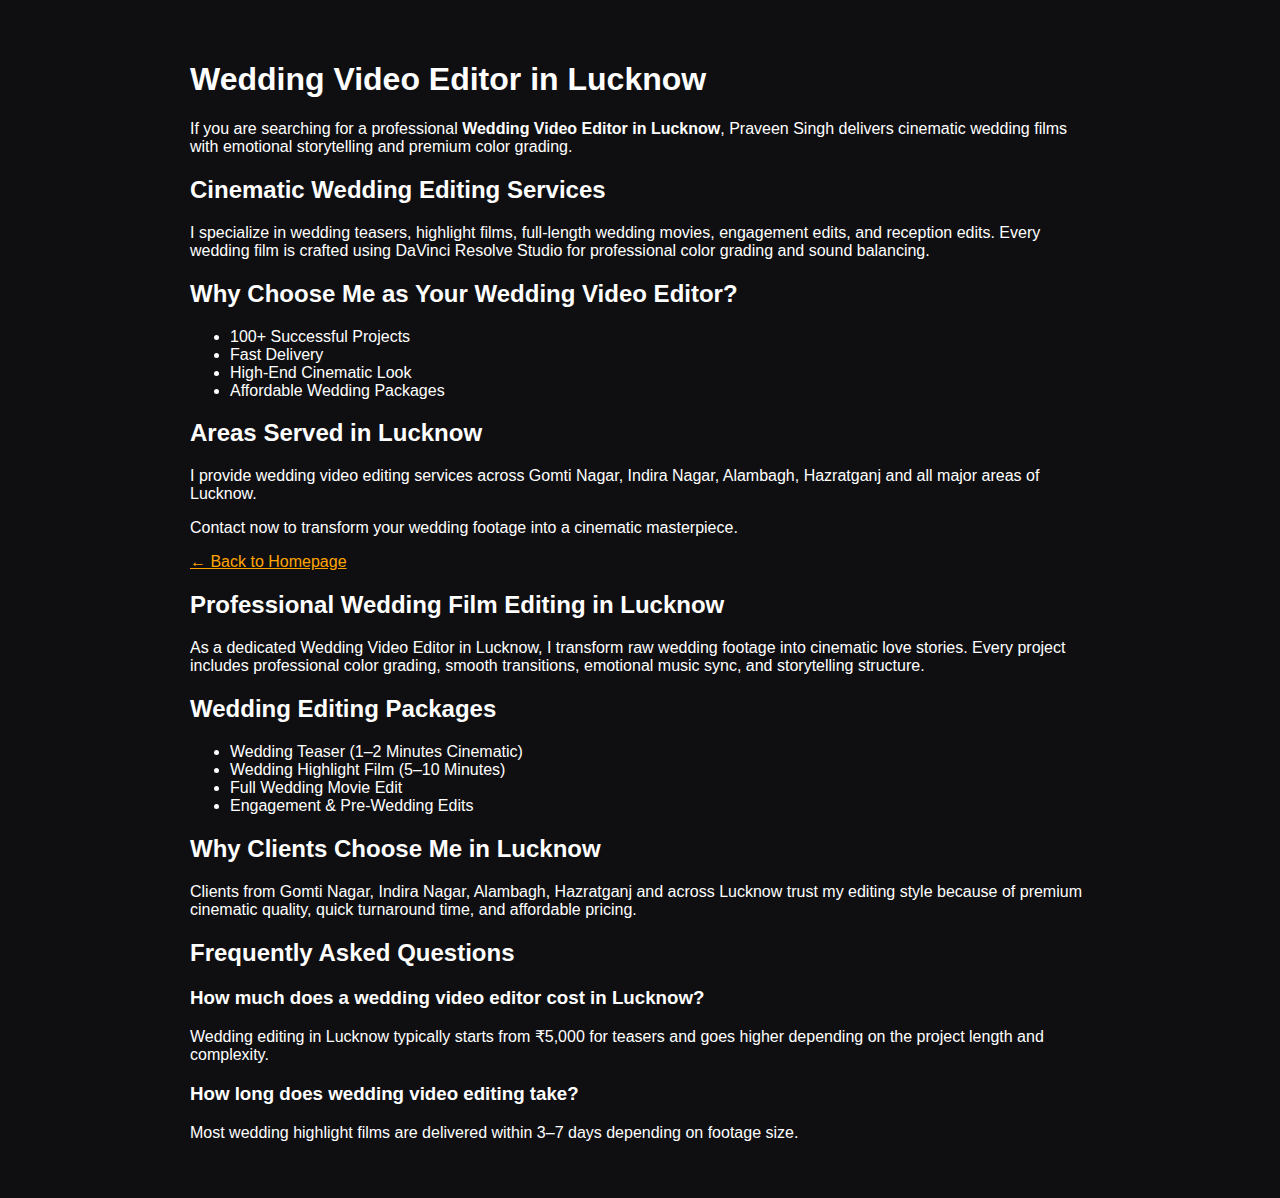
<file: wedding-video-editor-lucknow.html>
<!DOCTYPE html>
<html lang="en">
<head>
<meta charset="UTF-8">
<meta name="viewport" content="width=device-width, initial-scale=1.0">
<title>Wedding Video Editor in Lucknow | Cinematic Wedding Editing – Praveen Singh</title>
<meta name="description" content="Looking for a professional Wedding Video Editor in Lucknow? Praveen Singh creates cinematic wedding teasers, highlights & full wedding films with premium color grading.">
<link rel="canonical" href="https://praveensingh.pro/wedding-video-editor-lucknow">
</head>
<body style="font-family:Arial, sans-serif; background:#0f0f12; color:white; padding:40px; max-width:900px; margin:auto">

<h1>Wedding Video Editor in Lucknow</h1>

<p>If you are searching for a professional <strong>Wedding Video Editor in Lucknow</strong>, Praveen Singh delivers cinematic wedding films with emotional storytelling and premium color grading.</p>

<h2>Cinematic Wedding Editing Services</h2>
<p>I specialize in wedding teasers, highlight films, full-length wedding movies, engagement edits, and reception edits. Every wedding film is crafted using DaVinci Resolve Studio for professional color grading and sound balancing.</p>

<h2>Why Choose Me as Your Wedding Video Editor?</h2>
<ul>
<li>100+ Successful Projects</li>
<li>Fast Delivery</li>
<li>High-End Cinematic Look</li>
<li>Affordable Wedding Packages</li>
</ul>

<h2>Areas Served in Lucknow</h2>
<p>I provide wedding video editing services across Gomti Nagar, Indira Nagar, Alambagh, Hazratganj and all major areas of Lucknow.</p>

<p>Contact now to transform your wedding footage into a cinematic masterpiece.</p>

<p><a href="https://praveensingh.pro" style="color:orange">← Back to Homepage</a></p>



<h2>Professional Wedding Film Editing in Lucknow</h2>
<p>As a dedicated Wedding Video Editor in Lucknow, I transform raw wedding footage into cinematic love stories. Every project includes professional color grading, smooth transitions, emotional music sync, and storytelling structure.</p>

<h2>Wedding Editing Packages</h2>
<ul>
<li>Wedding Teaser (1–2 Minutes Cinematic)</li>
<li>Wedding Highlight Film (5–10 Minutes)</li>
<li>Full Wedding Movie Edit</li>
<li>Engagement & Pre-Wedding Edits</li>
</ul>

<h2>Why Clients Choose Me in Lucknow</h2>
<p>Clients from Gomti Nagar, Indira Nagar, Alambagh, Hazratganj and across Lucknow trust my editing style because of premium cinematic quality, quick turnaround time, and affordable pricing.</p>

<h2>Frequently Asked Questions</h2>

<h3>How much does a wedding video editor cost in Lucknow?</h3>
<p>Wedding editing in Lucknow typically starts from ₹5,000 for teasers and goes higher depending on the project length and complexity.</p>

<h3>How long does wedding video editing take?</h3>
<p>Most wedding highlight films are delivered within 3–7 days depending on footage size.</p>



<script type="application/ld+json">
{
"@context": "https://schema.org",
"@type": "FAQPage",
"mainEntity": [
{
"@type": "Question",
"name": "How much does a wedding video editor cost in Lucknow?",
"acceptedAnswer": {
"@type": "Answer",
"text": "Wedding video editing in Lucknow typically starts from ₹5,000 for teasers and varies depending on duration and complexity."
}
},
{
"@type": "Question",
"name": "How long does wedding video editing take?",
"acceptedAnswer": {
"@type": "Answer",
"text": "Wedding highlight films are usually delivered within 3 to 7 days depending on footage size."
}
}
]
}
</script>


<script type="application/ld+json">
{
"@context": "https://schema.org",
"@type": "VideoObject",
"name": "Cinematic Wedding Film Editing in Lucknow",
"description": "Professional wedding video editing by Praveen Singh – Wedding Video Editor in Lucknow. Cinematic teaser, highlights and full wedding film editing.",
"thumbnailUrl": "https://i.vimeocdn.com/video/1119702101_640.jpg",
"uploadDate": "2026-05-01",
"contentUrl": "https://player.vimeo.com/video/1119702101",
"embedUrl": "https://player.vimeo.com/video/1119702101",
"publisher": {
  "@type": "Person",
  "name": "Praveen Singh"
}
}
</script>

</body>
</html>
</file>
<file: css/style.css>
/* ═══════════════════════════════════
   Praveen Singh — Video Editor
   Dark Theme | Wedding Focus
   ═══════════════════════════════════ */

:root{
    --c:#e8430a;--cl:#ff6b35;--cd:#c73808;
    --glow:rgba(232,67,10,.25);
    --grad:linear-gradient(135deg,#e8430a,#ff6b35);
    --bg:#0b0b0d;--bg2:#111114;--bg3:#19191d;
    --t:#fafafa;--t2:#9a9ab0;--t3:#5a5a6e;
    --bdr:rgba(255,255,255,.06);
    --f:'Inter',system-ui,sans-serif;
    --fh:'Playfair Display',Georgia,serif;
    --nav:64px;--mx:1080px;--r:12px;
    --ease:cubic-bezier(.16,1,.3,1);
}

*,*::before,*::after{margin:0;padding:0;box-sizing:border-box}
html{scroll-behavior:smooth;scroll-padding-top:var(--nav)}
body{font-family:var(--f);background:var(--bg);color:var(--t);line-height:1.65;overflow-x:hidden}
::selection{background:var(--c);color:#fff}
a{text-decoration:none;color:inherit}
img{max-width:100%;display:block}
button{cursor:pointer;border:none;background:none;font:inherit;color:inherit}
.container{max-width:var(--mx);margin:0 auto;padding:0 20px}

/* ── Loader ── */
.loader{position:fixed;inset:0;background:var(--bg);display:flex;align-items:center;justify-content:center;z-index:9999;transition:opacity .5s,visibility .5s}
.loader.out{opacity:0;visibility:hidden;pointer-events:none}
.loader-content{text-align:center}
.loader-logo{font-family:var(--fh);font-size:36px;font-weight:900;color:var(--c);margin-bottom:20px;letter-spacing:2px}
.loader-bar{width:140px;height:2px;background:var(--bdr);border-radius:99px;overflow:hidden;margin:0 auto}
.loader-fill{height:100%;width:0;background:var(--grad);transition:width .08s}

/* ── Header ── */
.header{position:fixed;top:0;left:0;width:100%;height:var(--nav);z-index:999;transition:all .3s}
.header.fixed{background:rgba(11,11,13,.92);backdrop-filter:blur(16px);-webkit-backdrop-filter:blur(16px);border-bottom:1px solid var(--bdr)}
.header .container{height:100%;display:flex;align-items:center;gap:20px}
.logo{display:flex;align-items:center;gap:10px}
.logo-mark{display:flex;align-items:center;justify-content:center;width:36px;height:36px;background:var(--grad);color:#fff;font-family:var(--fh);font-size:15px;font-weight:900;border-radius:9px;letter-spacing:1px}
.logo-info{line-height:1.2}
.logo-name{display:block;font-size:14px;font-weight:700}
.logo-sub{font-size:10px;color:var(--t3);letter-spacing:.5px}
.nav{display:flex;gap:2px;margin-left:auto}
.nav-link{padding:6px 12px;font-size:12px;font-weight:500;color:var(--t2);border-radius:6px;transition:.2s;letter-spacing:.3px}
.nav-link:hover,.nav-link.active{color:var(--t)}
.nav-link.active{background:rgba(255,255,255,.05)}
.header-end{display:flex;align-items:center;gap:10px}
.hire-btn{display:flex;align-items:center;gap:6px;padding:7px 16px;background:var(--grad);color:#fff;font-size:12px;font-weight:600;border-radius:99px;box-shadow:0 2px 10px var(--glow);transition:.25s}
.hire-btn:hover{transform:translateY(-1px);box-shadow:0 4px 18px var(--glow)}
.hire-dot{width:6px;height:6px;background:#22c55e;border-radius:50%;animation:pulse 2s ease infinite}
@keyframes pulse{0%,100%{opacity:1;transform:scale(1)}50%{opacity:.4;transform:scale(1.4)}}
.burger{display:none;flex-direction:column;gap:4px;width:18px}
.burger span{height:2px;background:var(--t);border-radius:99px;transition:.3s}
.burger.open span:nth-child(1){transform:rotate(45deg) translate(4px,4px)}
.burger.open span:nth-child(2){opacity:0}
.burger.open span:nth-child(3){transform:rotate(-45deg) translate(4px,-4px)}
@media(max-width:768px){
    .nav{position:fixed;top:0;right:-100%;width:260px;height:100vh;background:var(--bg2);flex-direction:column;justify-content:center;padding:40px;gap:4px;transition:right .4s var(--ease);border-left:1px solid var(--bdr)}
    .nav.open{right:0}
    .nav-link{font-size:15px;padding:10px 12px}
    .burger{display:flex}
    .hire-btn{display:none}
}

/* ── Buttons ── */
.btn-main{display:inline-flex;align-items:center;gap:8px;padding:13px 28px;background:var(--grad);color:#fff;font-size:14px;font-weight:600;border-radius:99px;box-shadow:0 4px 18px var(--glow);transition:.25s;border:none;cursor:pointer}
.btn-main:hover{transform:translateY(-2px);box-shadow:0 8px 24px var(--glow)}
.btn-sec{display:inline-flex;align-items:center;gap:8px;padding:13px 28px;color:var(--t2);font-size:14px;font-weight:500;transition:.2s}
.btn-sec:hover{color:var(--c)}
.btn-full{width:100%;justify-content:center}

/* ── Hero ── */
.hero{position:relative;min-height:100vh;display:flex;align-items:center;padding:var(--nav) 0 40px;overflow:hidden}
.hero-bg{position:absolute;inset:0}
.hero-glow{position:absolute;top:-20%;left:-10%;width:60%;height:80%;background:radial-gradient(ellipse,rgba(232,67,10,.08) 0%,transparent 70%)}
.hero-grain{position:absolute;inset:0;opacity:.03;background-image:url("data:image/svg+xml,%3Csvg viewBox='0 0 256 256' xmlns='http://www.w3.org/2000/svg'%3E%3Cfilter id='n'%3E%3CfeTurbulence type='fractalNoise' baseFrequency='.8' numOctaves='4' stitchTiles='stitch'/%3E%3C/filter%3E%3Crect width='100%25' height='100%25' filter='url(%23n)'/%3E%3C/svg%3E")}
.hero-grid{position:relative;display:grid;grid-template-columns:1.15fr .85fr;gap:60px;align-items:center}
.hero-badge{display:inline-flex;align-items:center;gap:7px;padding:6px 14px;background:var(--bg3);border:1px solid var(--bdr);border-radius:99px;font-size:11px;font-weight:500;color:var(--t2);margin-bottom:24px}
.pulse-dot{width:7px;height:7px;background:#22c55e;border-radius:50%;animation:pulse 2s ease infinite}
.hero-h1{margin-bottom:20px}
.hero-line1{display:block;font-family:var(--f);font-size:clamp(22px,2.8vw,32px);font-weight:400;color:var(--t2);line-height:1.3}
.hero-line2{display:block;font-family:var(--fh);font-size:clamp(36px,5vw,56px);font-weight:900;line-height:1.1;letter-spacing:-.5px}
.hero-line2 em{color:var(--c);font-style:normal}
.hero-p{font-size:15px;color:var(--t2);line-height:1.7;margin-bottom:28px;max-width:480px}
.hero-p strong{color:var(--t);font-weight:600}
.hero-nums{display:flex;align-items:center;gap:24px;margin-bottom:32px}
.hnum{text-align:center}
.hnum-val{font-family:var(--fh);font-size:30px;font-weight:900;line-height:1}
.hnum-plus{font-size:16px;font-weight:700;color:var(--c)}
.hnum-label{display:block;font-size:11px;color:var(--t3);margin-top:2px;text-transform:uppercase;letter-spacing:1px}
.hnum-line{width:1px;height:32px;background:var(--bdr)}
.hero-cta{display:flex;gap:10px;flex-wrap:wrap;margin-bottom:32px}
.hero-trust{display:flex;flex-wrap:wrap;gap:16px}
.trust-item{font-size:12px;color:var(--t3);display:flex;align-items:center;gap:5px}
.trust-item i{color:var(--c);font-size:11px}

.hero-right{display:flex;justify-content:center}
.hero-card{position:relative;width:340px;height:420px;border-radius:20px;overflow:hidden;border:1px solid var(--bdr)}
.hero-img{width:100%;height:100%;object-fit:cover;object-position:center top}
.hero-card-badge{position:absolute;bottom:16px;left:16px;right:16px;padding:12px 16px;background:rgba(11,11,13,.8);backdrop-filter:blur(12px);-webkit-backdrop-filter:blur(12px);border-radius:12px;border:1px solid var(--bdr);display:flex;align-items:center;gap:10px;font-size:13px;font-weight:600}
.hero-card-badge i{color:var(--c);font-size:16px}
.hero-scroll{position:absolute;bottom:24px;left:50%;transform:translateX(-50%)}
.scroll-line{width:1px;height:48px;background:linear-gradient(180deg,var(--c),transparent);animation:scrollDown 2s ease infinite}
@keyframes scrollDown{0%{opacity:1;transform:scaleY(1)}100%{opacity:0;transform:scaleY(0);transform-origin:top}}

@media(max-width:900px){
    .hero-grid{grid-template-columns:1fr;text-align:center}
    .hero-p{margin:0 auto 28px}
    .hero-nums{justify-content:center}
    .hero-cta{justify-content:center}
    .hero-trust{justify-content:center}
    .hero-right{display:none}
}

/* ── Sections ── */
.section{padding:96px 0}
.sec-dark{background:var(--bg2)}
.sec-top{text-align:center;margin-bottom:56px}
.sec-tag{display:inline-block;padding:5px 14px;background:rgba(232,67,10,.1);border:1px solid rgba(232,67,10,.15);border-radius:99px;font-size:10px;font-weight:700;color:var(--c);text-transform:uppercase;letter-spacing:2px;margin-bottom:14px}
.sec-h2{font-family:var(--fh);font-size:clamp(28px,4vw,42px);font-weight:900;line-height:1.2;margin-bottom:10px}
.sec-h2 em{color:var(--c);font-style:normal}
.sec-p{font-size:15px;color:var(--t2);max-width:460px;margin:0 auto}

/* ── Showreel ── */
.reel-player{max-width:800px;margin:0 auto}
.reel-frame{position:relative;border-radius:16px;overflow:hidden;aspect-ratio:16/9;background:#000;border:1px solid rgba(255,255,255,.08)}
.reel-frame iframe{position:absolute;inset:0;width:100%;height:100%;border:none;pointer-events:none}
.reel-cover{position:absolute;inset:0;display:flex;flex-direction:column;align-items:center;justify-content:center;gap:14px;cursor:pointer;transition:opacity .4s}
.reel-cover.gone{opacity:0;pointer-events:none}
.reel-btn{width:68px;height:68px;border-radius:50%;background:var(--c);color:#fff;display:flex;align-items:center;justify-content:center;font-size:20px;border:none;cursor:pointer;padding-left:4px;transition:transform .25s,box-shadow .25s}
.reel-btn:hover{transform:scale(1.1);box-shadow:0 0 40px var(--glow)}
.reel-hint{font-size:12px;color:rgba(255,255,255,.5);letter-spacing:1.5px;text-transform:uppercase}
.vol-btn{position:absolute;bottom:14px;right:14px;width:36px;height:36px;border-radius:50%;background:rgba(0,0,0,.5);color:#fff;display:flex;align-items:center;justify-content:center;font-size:13px;border:none;cursor:pointer;backdrop-filter:blur(4px);transition:.2s}
.vol-btn:hover{background:var(--c)}


/* ── Services ── */
.svc-grid{display:grid;grid-template-columns:repeat(2,1fr);gap:16px;margin-bottom:48px}
.svc{background:var(--bg3);border:1px solid var(--bdr);border-radius:var(--r);padding:32px 24px;position:relative;overflow:hidden;transition:.3s}
.svc::after{content:'';position:absolute;bottom:0;left:0;right:0;height:2px;background:var(--grad);transform:scaleX(0);transition:transform .3s}
.svc:hover{border-color:rgba(232,67,10,.2);transform:translateY(-3px)}.svc:hover::after{transform:scaleX(1)}
.svc.featured{border-color:rgba(232,67,10,.3);background:linear-gradient(180deg,rgba(232,67,10,.06),var(--bg3))}
.svc-badge{position:absolute;top:14px;right:14px;padding:3px 10px;background:var(--grad);color:#fff;font-size:9px;font-weight:800;border-radius:99px;text-transform:uppercase;letter-spacing:1px}
.svc-icon{width:44px;height:44px;border-radius:10px;background:rgba(232,67,10,.1);display:flex;align-items:center;justify-content:center;color:var(--c);font-size:18px;margin-bottom:16px}
.svc h3{font-size:17px;font-weight:700;margin-bottom:8px}
.svc p{font-size:13px;color:var(--t2);line-height:1.6;margin-bottom:16px}
.svc-list{display:flex;flex-direction:column;gap:6px}
.svc-list li{display:flex;align-items:center;gap:7px;font-size:12px;color:var(--t2);list-style:none}
.svc-list li i{color:var(--c);font-size:10px}

.includes{background:var(--bg3);border:1px solid var(--bdr);border-radius:var(--r);padding:28px 24px}
.includes h3{font-size:16px;font-weight:700;margin-bottom:18px;display:flex;align-items:center;gap:8px}
.includes h3 i{color:var(--c)}
.inc-grid{display:grid;grid-template-columns:repeat(3,1fr);gap:10px}
.inc-grid span{font-size:12px;color:var(--t2);display:flex;align-items:center;gap:6px}
.inc-grid span i{color:var(--c);font-size:10px}

@media(max-width:768px){
    .svc-grid{grid-template-columns:1fr}
    .inc-grid{grid-template-columns:1fr 1fr}
}
@media(max-width:480px){.inc-grid{grid-template-columns:1fr}}

/* ── Process ── */
.steps{display:grid;grid-template-columns:repeat(4,1fr);gap:16px}
.step{text-align:center;padding:28px 18px;background:var(--bg2);border:1px solid var(--bdr);border-radius:var(--r);transition:.3s}
.step:hover{border-color:rgba(232,67,10,.2);transform:translateY(-3px)}
.step-n{font-family:var(--fh);font-size:32px;font-weight:900;color:var(--c);opacity:.3;margin-bottom:12px}
.step h3{font-size:14px;font-weight:700;margin-bottom:6px}
.step p{font-size:12px;color:var(--t2);line-height:1.5}
@media(max-width:768px){.steps{grid-template-columns:1fr 1fr}}
@media(max-width:480px){.steps{grid-template-columns:1fr}}

/* ── About ── */
.about-wrap{display:grid;grid-template-columns:.9fr 1.1fr;gap:56px;align-items:center}
.about-photo{width:100%;height:520px;object-fit:cover;object-position:center top;border-radius:16px;border:1px solid var(--bdr)}
.about-role{font-size:15px;color:var(--t2);font-weight:400;margin:2px 0 20px}
.about-info p{font-size:14px;color:var(--t2);line-height:1.7;margin-bottom:12px}
.about-info p strong{color:var(--t)}
.about-stats{display:grid;grid-template-columns:repeat(4,1fr);gap:12px;margin:28px 0;padding:20px;background:var(--bg3);border-radius:var(--r);border:1px solid var(--bdr)}
.as{text-align:center}
.as i{color:var(--c);font-size:16px;margin-bottom:6px}
.as strong{display:block;font-size:20px;font-weight:800}
.as span{font-size:11px;color:var(--t3);text-transform:uppercase;letter-spacing:.5px}
@media(max-width:768px){
    .about-wrap{grid-template-columns:1fr;gap:32px}
    .about-photo{height:360px}
    .about-stats{grid-template-columns:repeat(2,1fr)}
}

/* ── Reviews ── */
.reviews-grid{display:grid;grid-template-columns:repeat(3,1fr);gap:16px}
.review{background:var(--bg2);border:1px solid var(--bdr);border-radius:var(--r);padding:28px 24px;transition:.3s}
.review:hover{border-color:rgba(232,67,10,.15)}
.review-stars{margin-bottom:14px;color:#f59e0b;font-size:13px;display:flex;gap:2px}
.review p{font-size:13px;color:var(--t2);line-height:1.7;margin-bottom:18px;font-style:italic}
.reviewer{display:flex;align-items:center;gap:10px}
.rev-avatar{width:38px;height:38px;border-radius:50%;background:var(--grad);display:flex;align-items:center;justify-content:center;font-size:13px;font-weight:700;color:#fff}
.reviewer strong{display:block;font-size:13px}
.reviewer span{font-size:11px;color:var(--t3)}
@media(max-width:768px){.reviews-grid{grid-template-columns:1fr}}

/* ── FAQ ── */
.faq-list{max-width:680px;margin:0 auto}
.faq-item{border:1px solid var(--bdr);border-radius:var(--r);margin-bottom:10px;overflow:hidden;transition:border-color .2s}
.faq-item:hover,.faq-item.open{border-color:rgba(232,67,10,.2)}
.faq-q{width:100%;padding:18px 20px;display:flex;align-items:center;justify-content:space-between;font-size:14px;font-weight:600;background:var(--bg3);text-align:left;cursor:pointer;transition:.2s}
.faq-q i{color:var(--t3);font-size:11px;transition:transform .3s}
.faq-item.open .faq-q i{transform:rotate(180deg);color:var(--c)}
.faq-a{max-height:0;overflow:hidden;transition:max-height .35s ease}
.faq-item.open .faq-a{max-height:300px}
.faq-a p{padding:0 20px 18px;font-size:13px;color:var(--t2);line-height:1.7}

/* ── Contact ── */
.contact-wrap{display:grid;grid-template-columns:1fr 1.4fr;gap:40px}
.contact-cards{display:flex;flex-direction:column;gap:10px}
.cc{display:flex;align-items:center;gap:12px;padding:16px 18px;background:var(--bg2);border:1px solid var(--bdr);border-radius:var(--r);transition:.2s}
.cc:hover{border-color:rgba(232,67,10,.25)}
.cc-icon{width:40px;height:40px;min-width:40px;border-radius:10px;background:var(--bg3);display:flex;align-items:center;justify-content:center;color:var(--c);font-size:16px}
.cc-info{flex:1}
.cc-label{display:block;font-size:10px;color:var(--t3);text-transform:uppercase;letter-spacing:.5px}
.cc-val{display:block;font-size:13px;font-weight:600}
.cc-arrow{color:var(--t3);font-size:11px;transition:transform .2s}
.cc:hover .cc-arrow{transform:translateX(3px);color:var(--c)}

.contact-form{background:var(--bg2);border:1px solid var(--bdr);border-radius:var(--r);padding:28px 24px}
.form-2col{display:grid;grid-template-columns:1fr 1fr;gap:10px}
.fg{margin-bottom:12px}
.fg label{display:block;font-size:11px;font-weight:600;color:var(--t2);margin-bottom:5px;text-transform:uppercase;letter-spacing:.5px}
.fg input,.fg select,.fg textarea{width:100%;padding:12px 14px;background:var(--bg3);border:1px solid var(--bdr);border-radius:8px;color:var(--t);font-size:13px;outline:none;transition:border .2s}
.fg input:focus,.fg select:focus,.fg textarea:focus{border-color:var(--c)}
.fg textarea{resize:vertical;min-height:90px}
.fg select{cursor:pointer;appearance:none;background-image:url("data:image/svg+xml,%3Csvg xmlns='http://www.w3.org/2000/svg' width='10' height='10' fill='%23888' viewBox='0 0 16 16'%3E%3Cpath d='M8 11L3 6h10z'/%3E%3C/svg%3E");background-repeat:no-repeat;background-position:right 14px center}
.form-note{text-align:center;font-size:11px;color:var(--t3);margin-top:10px}
@media(max-width:768px){
    .contact-wrap{grid-template-columns:1fr;gap:24px}
    .form-2col{grid-template-columns:1fr}
}

/* ── Footer ── */
.footer{border-top:1px solid var(--bdr);padding:32px 0 0;background:var(--bg2)}
.footer-main{display:flex;justify-content:space-between;align-items:center;padding-bottom:20px;border-bottom:1px solid var(--bdr);flex-wrap:wrap;gap:16px}
.footer-brand{display:flex;align-items:center;gap:10px}
.footer-brand strong{display:block;font-size:14px}
.footer-brand span{font-size:11px;color:var(--t3)}
.footer-social{display:flex;gap:8px}
.footer-social a{width:34px;height:34px;border-radius:8px;border:1px solid var(--bdr);display:flex;align-items:center;justify-content:center;font-size:14px;color:var(--t3);transition:.2s}
.footer-social a:hover{color:var(--c);border-color:var(--c)}
.footer-bot{padding:18px 0;text-align:center}
.footer-bot p{font-size:11px;color:var(--t3)}

/* ── Back to top ── */
.totop{position:fixed;bottom:20px;right:20px;width:40px;height:40px;border-radius:50%;background:var(--grad);color:#fff;display:flex;align-items:center;justify-content:center;font-size:13px;box-shadow:0 4px 14px var(--glow);opacity:0;pointer-events:none;transition:.3s;border:none;cursor:pointer}
.totop.show{opacity:1;pointer-events:auto}
.totop:hover{transform:translateY(-2px)}

/* ── Reveal animation ── */
[data-r]{opacity:0;transform:translateY(20px);transition:opacity .6s var(--ease),transform .6s var(--ease)}
[data-r].vis{opacity:1;transform:none}
/* ── Work Section ── */
.work-block{margin-bottom:56px}
.wb-head{display:flex;justify-content:space-between;align-items:center;margin-bottom:18px}
.wb-title{font-size:16px;font-weight:700;display:flex;align-items:center;gap:8px}
.wb-title i{color:var(--c);font-size:14px}
.wb-count{font-size:11px;color:var(--t3);display:flex;align-items:center;gap:4px}
.work-cta{text-align:center;margin-top:8px}

/* ── Reels: Vertical 9:16 Scroll ── */
.reels-scroll{overflow-x:auto;-webkit-overflow-scrolling:touch;scrollbar-width:none;margin:0 -20px;padding:0 20px}
.reels-scroll::-webkit-scrollbar{display:none}
.reels-track{display:flex;gap:14px;padding:4px 0}

.reel{flex:0 0 200px;background:var(--bg2);border-radius:var(--r);overflow:hidden;border:1px solid var(--bdr);transition:all .4s var(--ease);cursor:pointer;position:relative}
.reel:hover{transform:scale(1.06);box-shadow:0 20px 50px rgba(232,67,10,.25);border-color:var(--c);z-index:10}

.reel-vid{position:relative;aspect-ratio:9/16;overflow:hidden;background:#000}
.reel-vid iframe{position:absolute;inset:-8%;width:116%;height:116%;border:none;pointer-events:none;transition:transform .6s var(--ease)}
.reel:hover .reel-vid iframe{transform:scale(1.08)}

.reel-ov{position:absolute;inset:0;background:linear-gradient(180deg,rgba(0,0,0,.5) 0%,transparent 30%,transparent 50%,rgba(0,0,0,.7) 100%);display:flex;align-items:center;justify-content:center;transition:all .3s}
.reel:hover .reel-ov{background:linear-gradient(180deg,rgba(232,67,10,.15) 0%,transparent 30%,transparent 50%,rgba(0,0,0,.8) 100%)}
.reel-ov.off{opacity:0;pointer-events:none}

.reel-play{width:48px;height:48px;border-radius:50%;background:var(--c);color:#fff;display:flex;align-items:center;justify-content:center;font-size:16px;border:none;cursor:pointer;padding-left:3px;opacity:0;transition:all .3s var(--ease);transform:scale(.7);box-shadow:0 0 0 0 rgba(232,67,10,0)}
.reel:hover .reel-play{opacity:1;transform:scale(1);box-shadow:0 0 24px rgba(232,67,10,.4)}
.reel-play:hover{transform:scale(1.15)!important;box-shadow:0 0 32px rgba(232,67,10,.6)!important}

.reel-tag{position:absolute;top:10px;left:10px;padding:3px 9px;background:rgba(0,0,0,.55);backdrop-filter:blur(6px);border-radius:99px;font-size:9px;font-weight:700;color:#fff;text-transform:uppercase;letter-spacing:.5px}

.reel-now{position:absolute;bottom:10px;left:10px;display:flex;align-items:center;gap:5px;font-size:10px;color:#fff;font-weight:600;background:rgba(0,0,0,.5);padding:4px 9px;border-radius:99px;backdrop-filter:blur(6px);opacity:0;transition:opacity .3s}
.reel-now.on{opacity:1}

.reel-info{padding:10px 12px}
.reel-info h4{font-size:12px;font-weight:700;margin-bottom:2px}
.reel-info p{font-size:10px;color:var(--t3)}

/* ── Films: Horizontal 16:9 Grid ── */
.films-grid{display:grid;grid-template-columns:repeat(3,1fr);gap:16px}

.film{background:var(--bg2);border-radius:var(--r);overflow:hidden;border:1px solid var(--bdr);transition:.3s;cursor:pointer;display:flex;flex-direction:column}
.film:hover{transform:translateY(-4px);box-shadow:0 12px 32px rgba(0,0,0,.5);border-color:rgba(232,67,10,.2)}

.film-vid{position:relative;aspect-ratio:16/9;overflow:hidden;background:#000;flex-shrink:0}
.film-vid iframe{position:absolute;inset:0;width:100%;height:100%;border:none;pointer-events:none;transition:transform .5s}
.film:hover .film-vid iframe{transform:scale(1.04)}

.film-ov{position:absolute;inset:0;display:flex;align-items:center;justify-content:center;background:linear-gradient(180deg,rgba(0,0,0,.5) 0%,transparent 40%,transparent 60%,rgba(0,0,0,.6) 100%);transition:opacity .3s}
.film-ov.off{opacity:0;pointer-events:none}

.film-badge{position:absolute;top:10px;left:10px;padding:4px 10px;border-radius:99px;font-size:9px;font-weight:700;display:flex;align-items:center;gap:4px;text-transform:uppercase;letter-spacing:.5px;backdrop-filter:blur(8px)}
.film-badge.wedding{background:rgba(236,72,153,.3);color:#f9a8d4;border:1px solid rgba(236,72,153,.25)}
.film-badge.documentary{background:rgba(16,185,129,.3);color:#6ee7b7;border:1px solid rgba(16,185,129,.25)}
.film-badge.commercial{background:rgba(59,130,246,.3);color:#93c5fd;border:1px solid rgba(59,130,246,.25)}

.film-play{width:50px;height:50px;border-radius:50%;background:rgba(255,255,255,.9);color:#111;display:flex;align-items:center;justify-content:center;font-size:16px;border:none;cursor:pointer;padding-left:3px;opacity:0;transition:.2s;transform:scale(.8)}
.film:hover .film-play{opacity:1;transform:scale(1)}
.film-play:hover{transform:scale(1.1)!important;background:#fff}

.film-dur{position:absolute;bottom:10px;right:10px;font-size:10px;color:rgba(255,255,255,.7);display:flex;align-items:center;gap:4px;background:rgba(0,0,0,.4);padding:3px 8px;border-radius:99px;backdrop-filter:blur(4px)}
.film-dur i{font-size:9px}

.film-now{position:absolute;bottom:10px;left:10px;display:flex;align-items:center;gap:5px;font-size:10px;color:#fff;font-weight:600;background:rgba(0,0,0,.5);padding:4px 9px;border-radius:99px;backdrop-filter:blur(6px);opacity:0;transition:opacity .3s}
.film-now.on{opacity:1}

.film-info{padding:14px 16px;flex:1;display:flex;flex-direction:column;justify-content:center}
.film-info h4{font-size:13px;font-weight:700;margin-bottom:3px}
.film-info p{font-size:11px;color:var(--t3);line-height:1.4}

/* EQ bars (shared) */
.eq{display:flex;gap:2px;align-items:flex-end;height:12px}
.eq span{width:2px;background:#fff;border-radius:1px;animation:eqBar 1s ease infinite}
.eq span:nth-child(1){height:4px;animation-delay:0s}
.eq span:nth-child(2){height:10px;animation-delay:.12s}
.eq span:nth-child(3){height:6px;animation-delay:.24s}
.eq span:nth-child(4){height:12px;animation-delay:.36s}
@keyframes eqBar{0%,100%{transform:scaleY(1)}50%{transform:scaleY(.35)}}

@media(max-width:900px){
    .films-grid{grid-template-columns:1fr 1fr}
}
@media(max-width:768px){
    .reel{flex:0 0 160px}
    .reel:hover{transform:scale(1.03)}
    .reel-play{width:40px;height:40px;font-size:13px}
}
@media(max-width:560px){
    .films-grid{grid-template-columns:1fr}
    .reel{flex:0 0 140px}
    .reel:hover{transform:scale(1.02)}
    .reel-info{padding:8px 10px}
    .reel-info h4{font-size:11px}
    .reel-info p{font-size:9px}
    .reel-tag{font-size:8px;padding:2px 7px}
    .reel-play{width:36px;height:36px;font-size:12px}
}


/* Films cards final alignment polish */
.films-grid{
    align-items: stretch;
}
.film{
    height: 100%;
}
.film-info h4{
    min-height: 18px;
}
.film-info p{
    min-height: 34px;
}

/* Active reel highlight */
.reel::before{
    content:'';
    position:absolute;
    inset:-2px;
    border-radius:calc(var(--r) + 2px);
    background:var(--grad);
    opacity:0;
    transition:opacity .3s;
    z-index:-1;
}
.reel:hover::before{
    opacity:1;
}

/* Reel scroll smooth padding */
.reels-scroll{
    padding-top:8px;
    padding-bottom:12px;
}
.reels-track{
    padding:8px 4px;
}


.reel:hover{transform:scale(1.06);box-shadow:...;border-color:var(--c);z-index:10}
.reel:hover .reel-vid iframe{transform:scale(1.08)}
.reel:hover .reel-play{opacity:1;transform:scale(1);box-shadow:...}
.reel:hover .reel-ov{background:linear-gradient(...)}
.reel:hover::before{opacity:1}
.reel:hover{transform:scale(1.03)}  ← mobile
.reel:hover{transform:scale(1.02)}  ← small mobile


/* ── Selected Work Minimal ── */
.sw-grid{
    display:grid;
    grid-template-columns:1.15fr .85fr;
    gap:16px;
    margin-top:8px;
}

.sw-card{
    position:relative;
    display:block;
    background:linear-gradient(180deg, rgba(255,255,255,.03), rgba(255,255,255,.01));
    border:1px solid var(--bdr);
    border-radius:16px;
    overflow:hidden;
    min-height:320px;
    transition:all .35s var(--ease);
}

.sw-card::before{
    content:'';
    position:absolute;
    inset:0;
    background:
        radial-gradient(circle at top right, rgba(232,67,10,.14), transparent 35%),
        linear-gradient(180deg, transparent, rgba(0,0,0,.15));
    opacity:.9;
    pointer-events:none;
}

.sw-card:hover{
    transform:translateY(-4px);
    border-color:rgba(232,67,10,.22);
    box-shadow:0 20px 50px rgba(0,0,0,.35);
}

.sw-card-lg{
    min-height:360px;
}

.sw-inner{
    position:relative;
    z-index:1;
    height:100%;
    display:flex;
    flex-direction:column;
    justify-content:flex-end;
    padding:28px;
}

.sw-badge{
    position:absolute;
    top:16px;
    right:16px;
    z-index:2;
    padding:5px 12px;
    border-radius:999px;
    background:var(--grad);
    color:#fff;
    font-size:10px;
    font-weight:700;
    letter-spacing:1px;
    text-transform:uppercase;
}

.sw-label{
    display:inline-block;
    margin-bottom:10px;
    font-size:11px;
    font-weight:700;
    text-transform:uppercase;
    letter-spacing:1.5px;
    color:var(--c);
}

.sw-card h3{
    font-size:24px;
    line-height:1.2;
    margin-bottom:12px;
    font-weight:700;
    color:var(--t);
}

.sw-card p{
    font-size:14px;
    line-height:1.7;
    color:var(--t2);
    margin-bottom:18px;
    max-width:520px;
}

.sw-tags{
    display:flex;
    flex-wrap:wrap;
    gap:8px;
    margin-bottom:18px;
}

.sw-tags span{
    padding:6px 10px;
    border-radius:999px;
    border:1px solid var(--bdr);
    background:rgba(255,255,255,.03);
    font-size:11px;
    color:var(--t2);
}

.sw-link{
    display:inline-flex;
    align-items:center;
    gap:8px;
    font-size:13px;
    font-weight:600;
    color:var(--t);
    transition:.2s;
}

.sw-card:hover .sw-link{
    color:var(--c);
}

.sw-foot{
    margin-top:22px;
    display:flex;
    align-items:center;
    justify-content:space-between;
    gap:16px;
    flex-wrap:wrap;
}

.sw-foot p{
    font-size:13px;
    color:var(--t3);
}

@media(max-width:900px){
    .sw-grid{
        grid-template-columns:1fr;
    }

    .sw-card,
    .sw-card-lg{
        min-height:280px;
    }
}

@media(max-width:560px){
    .sw-inner{
        padding:22px 18px;
    }

    .sw-card h3{
        font-size:20px;
    }

    .sw-card p{
        font-size:13px;
    }
}
</file>
